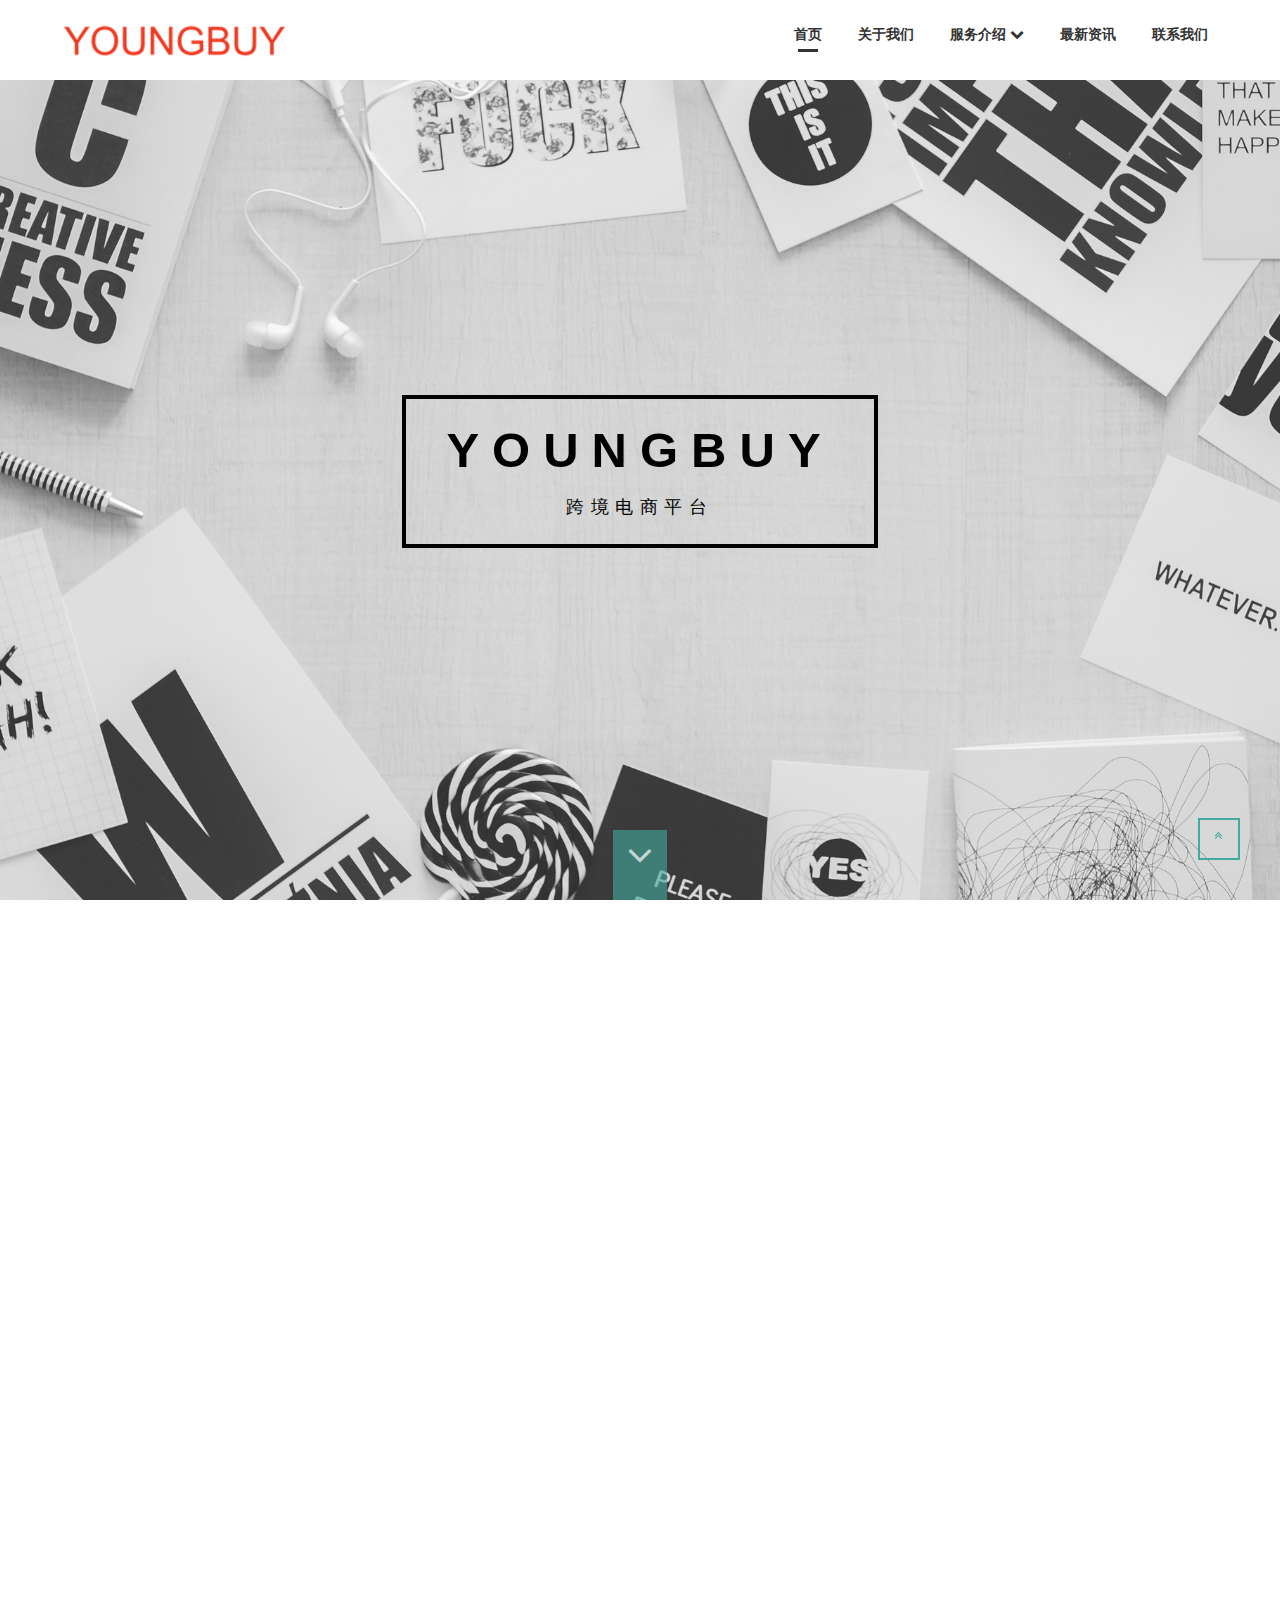
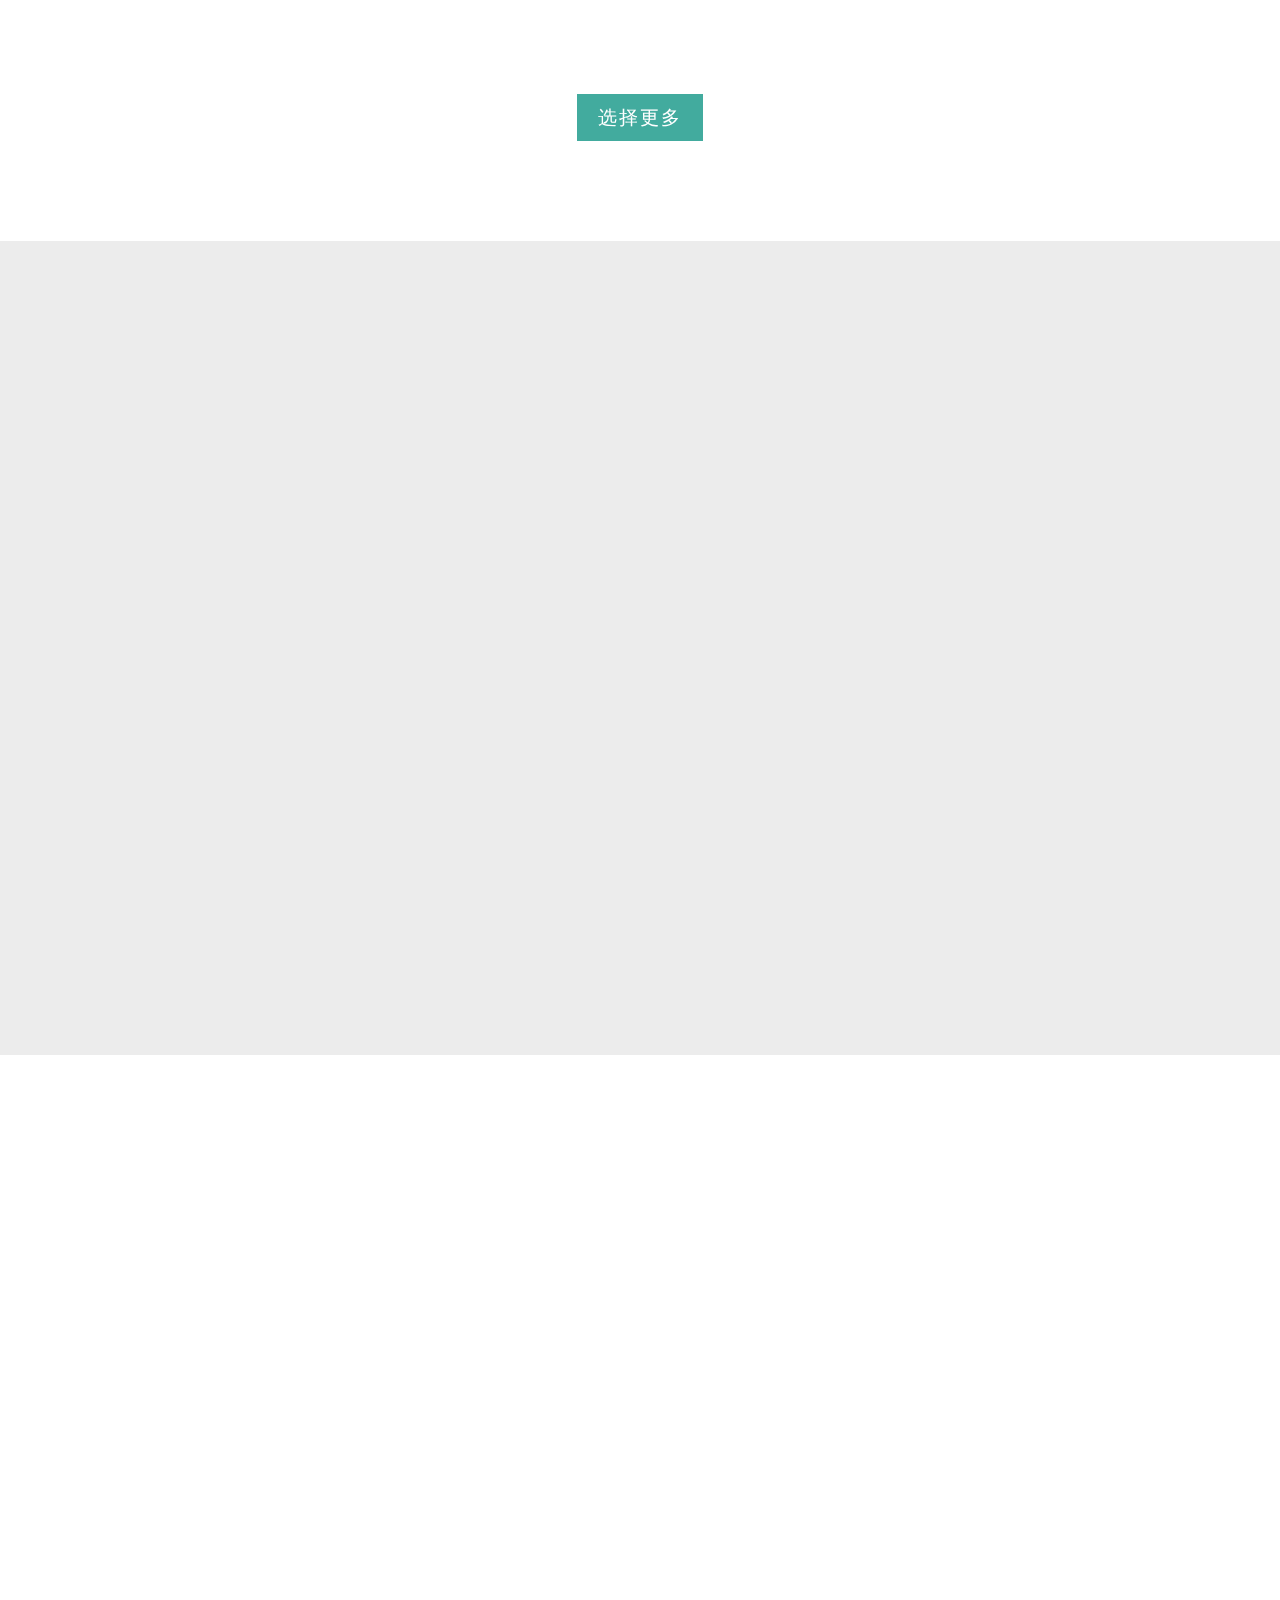
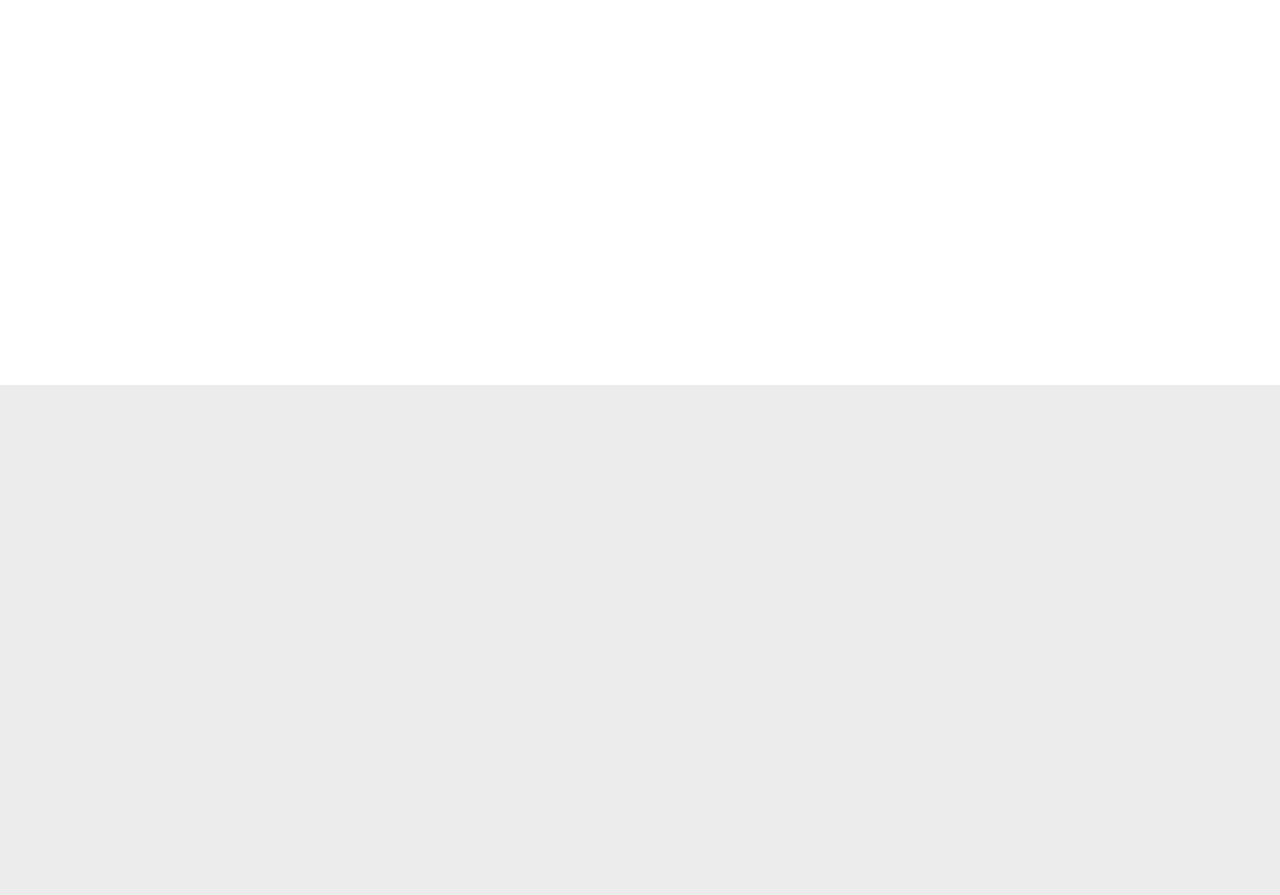
<file: index.html>
<!--
 * @Descripttion: 
 * @Version: 
 * @Author: rsvici
 * @Date: 2017-09-19 22:24:46
 -->
<!DOCTYPE html>
<html lang="en">

<head>
	<meta charset="utf-8" />
	<meta http-equiv="X-UA-Compatible" content="IE=edge" />
	<meta name="viewport" content="width=device-width, initial-scale=1" />
	<meta name="description" content="Free Responsive Html5 Templates">
	<meta name="author" content="">

	<title>YoungBuy</title>

	<!-- Bootstrap Core CSS -->
	<link href="css/bootstrap.min.css" rel="stylesheet" type="text/css">

	<!-- Custom CSS -->
	<link href="css/style.css" rel="stylesheet">

	<!-- Animate.css -->
	<link href="css/animate.css" rel="stylesheet" media="all" type="text/css">

	<!-- Custom Fonts -->
	<link href="font-awesome/css/font-awesome.min.css" rel="stylesheet" type="text/css">

	<!-- Owl Carousel Assets -->
	<link href="owl-carousel/owl.carousel.css" rel="stylesheet">
	<!-- <link href="owl-carousel/owl.theme.css" rel="stylesheet"> -->

	<!-- HTML5 Shim and Respond.js IE8 support of HTML5 elements and media queries -->
	<!-- WARNING: Respond.js doesn't work if you view the page via file:// -->
	<!--[if lt IE 9]>
        <script src="js/html5shiv.js"></script>
        <script src="js/respond.min.js"></script>
    <![endif]-->
</head>

<body id="page-top" class="index-page">
	<div class="wrap-body">

		<!--////////////////////////////////////Header-->
		<header>
			<!---Main Header--->
			<div class="main-header">

				<!--Navigation-->
				<nav id="menu" class="navbar">

				</nav>

				<!-- Static Header -->
				<div class="header-text">
					<div class="header-text-inner">
						<h1>YoungBuy</h1>
						<p>跨境电商平台</p>
					</div>
				</div><!-- /header-text -->
				<!---Scroller--->
				<div id="scroll-page-content">
					<a href="#page-content" class="scroller">
						<div class="scroller-button">
							<i class="fa fa-angle-down"></i>
						</div>
					</a>
				</div>
			</div>
		</header>
		<!-- /Section: intro -->


		<!--////////////////////////////////////Container-->
		<section id="page-content" class="index-page">

			<!-- ////////////Content Box 01 -->
			<section class="box-content box-1">
				<div class="">
					<div class="heading wow fadeInUp" data-wow-delay=".1s" data-wow-duration="1s">
						<h2>服务介绍</h2>
						<hr class="line">
						<!-- <div class="intro">Our Collection Of Modern Photography. See also our portfolio on <a href="#">Behance</a>
						</div> -->
					</div>
					<div class="content no-gutter wow fadeIn" data-wow-delay=".1s" data-wow-duration="1s">
						<div class="portfolio-box col-lg-3 col-md-4 col-xs-6">
							<div class="portfolio-box-inner">
								<img src="images/1.jpg" class="img-responsive" alt="">
								<div class="portfolio-box-caption">
									<div class="portfolio-box-description">
										<h3 class="product-name">跨境保税</h3>
										<p class="product-category">跨境保税模式，又称跨境物流保税备货模式</p>
										<p class="product-category">保税备货模式是跨境电商从供应链处批量采购商品存放于保税仓，用户下单后货物直接从保税仓发出，在进行清关最后到消费者手里。</p>
									</div>
								</div>
							</div>
						</div>

						<div class="portfolio-box col-lg-3 col-md-4 col-xs-6">
							<div class="portfolio-box-inner">
								<img src="images/3.jpg" class="img-responsive" alt="">
								<div class="portfolio-box-caption">
									<div class="portfolio-box-description">
										<h3 class="product-name">保税仓储</h3>
										<p class="product-category">
											保税仓是外国商品存入保税区后，不必缴纳进口关税，可自由出口，只需交纳存储费和少量费用，即商品全部由国海外批量采购，将货通过海运等方式集中囤积在保税区，当网上订单产生时，再直接清关发货进行国内派送。
										</p>
										<p class="product-category">订单发货可以及时清关，到货时效快；大批量采购并运送至保税区，运费成本更低。</p>

									</div>
								</div>
							</div>
						</div>
						<div class="portfolio-box col-lg-3 col-md-4 col-xs-6">
							<div class="portfolio-box-inner">
								<img src="images/4.jpg" class="img-responsive" alt="">
								<div class="portfolio-box-caption">
									<div class="portfolio-box-description">
										<h3 class="product-name">在线商城</h3>
										<p class="product-category">我们拥有可以供商家操作，上架商品供用户购买的在线商城。</p>
										<p class="product-category">商家可以自行设计商铺的小程序页面</p>
										<p class="product-category">商家拥有独立的自身用户群体，不用担心用户流失</p>

									</div>
								</div>
							</div>
						</div>
						<div class="portfolio-box col-lg-3 col-md-4 col-xs-6">
							<div class="portfolio-box-inner">
								<img src="images/5.jpg" class="img-responsive" alt="">
								<div class="portfolio-box-caption">
									<div class="portfolio-box-description">
										<h3 class="product-name">扬万供应链</h3>
										<p class="product-category">提供向海关进行商品备案的资质环境</p>
										<p class="product-category">并为商户的订单提供订单申报功能，申报成功后自动由保税仓进行发货</p>
										<p class="product-category">为商家提供多个线上销售人员，同步销售，海量推广，您只要加入我们即可</p>
									</div>
								</div>
							</div>
						</div>
						<div class="portfolio-box col-lg-3 col-md-4 col-xs-6">
							<div class="portfolio-box-inner">
								<img src="images/6.jpg" class="img-responsive" alt="">
								<div class="portfolio-box-caption">
									<div class="portfolio-box-description">
										<h3 class="product-name">代购之家</h3>
										<p class="product-category">海外代购，可以借助我们扬万供应链，以跨境保税模式进入国内，阳光清关</p>
										<p class="product-category">自己可以保留自己独立的货权收益，同时，商品进入公共库，可以全民创业全员销售</p>
										<p class="product-category">代购可以更集中的将精力放在全球选好货上，躺着赚钱</p>

									</div>
								</div>
							</div>
						</div>
						<div class="portfolio-box col-lg-3 col-md-4 col-xs-6">
							<div class="portfolio-box-inner">
								<img src="images/7.jpg" class="img-responsive" alt="">
								<div class="portfolio-box-caption">
									<div class="portfolio-box-description">
										<h3 class="product-name">人比货疯狂</h3>
										<p class="product-category">您可以没有货源</p>
										<p class="product-category">您可以不用管卖出的商品是怎么联系快递如何发货到用户手上</p>
										<p class="product-category">只要您有一颗想要在跨境进口上勇往直前拼搏的心</p>
										<p class="product-category">您可以成为我们推广店铺的店主或推广人员</p>

									</div>
								</div>
							</div>
						</div>
						<div class="portfolio-box col-lg-3 col-md-4 col-xs-6">
							<div class="portfolio-box-inner">
								<img src="images/8.jpg" class="img-responsive" alt="">
								<div class="portfolio-box-caption">
									<div class="portfolio-box-description">
										<h3 class="product-name">运单号查询</h3>
									</div>
								</div>
							</div>
						</div>
						<div class="portfolio-box col-lg-3 col-md-4 col-xs-6">
							<div class="portfolio-box-inner">
								<img src="images/2.jpg" class="img-responsive" alt="">
								<div class="portfolio-box-caption">
									<div class="portfolio-box-description">
										<h3 class="product-name">保税仓储</h3>
										<p class="product-category"></p>
										<p class="product-category"></p>
									</div>
								</div>
							</div>
						</div>
					</div>
					<div class="text-center"><a href="archive.html" class="btn btn-skin">选择更多</a></div>
				</div>
			</section>

			<!-- ////////////Content Box 02 -->
			<section class="box-content box-2 box-style-2">
				<div class="container">
					<div class="row">
						<div class="col-md-8">
							<div class="ft-item wow fadeInLeft" data-wow-delay=".1s" data-wow-duration="1s">
								<div class="row">
									<div class="col-md-1">
										<div class="ft-icon">
											<i class="fa fa-angle-right"></i>
										</div>
									</div>
									<div class="col-md-9">
										<h5>人比货疯狂</h5>
										<p>您可以没有货源</p>
										<p>您可以不懂怎么上架商品信息</p>
										<p>您可以不用管卖出的商品是怎么联系快递如何发货到用户手上</p>
										<p>您甚至可以不懂如何算能得多少钱</p>
										<p>只要您有一颗想要在跨境进口上勇往直前拼搏的心</p>
										<p>只要您愿意将看到的好货分享给身边的亲朋好友</p>
										<p>只要您拥有足够多对生活品质有追求的微信好友</p>
										<p>您可以成为我们推广店铺的店主或推广人员</p>
									</div>
								</div>
							</div>
						</div>
						<div class="col-md-4">
							<div class="ft-b-image wow fadeIn" data-wow-delay=".1s" data-wow-duration="1s">
								<img src="images/iphonex_mockup.png" class="img-responsive" />
							</div>
						</div>
					</div>
				</div>
			</section>
			<!-- ////////////Content Box 03 -->
			<section class="box-content box-3">
				<div class="container">
					<div class="heading wow fadeInUp" data-wow-delay=".1s" data-wow-duration="1s">
						<h2>企业优势</h2>
						<hr class="line">
						<div class="intro">团队成员均沉浸互联网开发工作多年，思维活跃、技术扎实、能针对各种复杂问题快速进行有效解决</div>
					</div>
					<div class="content wow fadeIn" data-wow-delay=".1s" data-wow-duration="1s">
						<div class="row">
							<div class="col-lg-2 col-md-3 col-sm-6">
								<div class="box-item">
									<img src="images/photo-camera.png" class="img-responsive icon" />
									<h3>Photography</h3>
								</div>
							</div>
							<div class="col-lg-2 col-md-3 col-sm-6">
								<div class="box-item">
									<img src="images/social.png" class="img-responsive icon" />
									<h3>Social</h3>
								</div>
							</div>
							<div class="col-lg-2 col-md-3 col-sm-6">
								<div class="box-item">
									<img src="images/seo.png" class="img-responsive icon" />
									<h3>SEO</h3>
								</div>
							</div>
							<div class="col-lg-2 col-md-3 col-sm-6">
								<div class="box-item">
									<img src="images/design.png" class="img-responsive icon" />
									<h3>Design</h3>
								</div>
							</div>
							<div class="col-lg-2 col-md-3 col-sm-6">
								<div class="box-item">
									<img src="images/ux.png" class="img-responsive icon" />
									<h3>UX</h3>
								</div>
							</div>
							<div class="col-lg-2 col-md-3 col-sm-6">
								<div class="box-item">
									<img src="images/credit-card.png" class="img-responsive icon" />
									<h3>Ecommerce</h3>
								</div>
							</div>
						</div>
					</div>
				</div>
			</section>

			<!-- ////////////Content Box 04 -->
			<!-- <section class="box-content box-4 box-style-2">
				<div class="container">
					<div class="heading wow fadeInUp" data-wow-delay=".1s" data-wow-duration="1s">
						<h2>What Our Clients Say</h2>
						<hr class="line">
						<div class="intro">Lastest Project We Working On</div>
					</div>
					<div class="row">
						<div class="col-md-4">
							<div class="box-item">
								<img src="images/partner1.png" class="img-responsive icon" />
								<h3>GREAT & FAST SERVICES</h3>
								<p>Lorem ipsum dolor sit amet, consectetur adipisicing elit, sed do eiusmod tempor incididunt ut labore
									et adipisicing elit</p>
							</div>
						</div>
						<div class="col-md-4">
							<div class="box-item">
								<img src="images/partner2.png" class="img-responsive icon" />
								<h3>GREAT & FAST SERVICES</h3>
								<p>Lorem ipsum dolor sit amet, consectetur adipisicing elit, sed do eiusmod tempor incididunt ut labore
									et adipisicing elit</p>
							</div>
						</div>
						<div class="col-md-4">
							<div class="box-item">
								<img src="images/partner3.png" class="img-responsive icon" />
								<h3>GREAT & FAST SERVICES</h3>
								<p>Lorem ipsum dolor sit amet, consectetur adipisicing elit, sed do eiusmod tempor incididunt ut labore
									et adipisicing elit</p>
							</div>
						</div>
					</div>
					<div class="row">
						<div class="col-md-4">
							<div class="box-item">
								<img src="images/partner1.png" class="img-responsive icon" />
								<h3>GREAT & FAST SERVICES</h3>
								<p>Lorem ipsum dolor sit amet, consectetur adipisicing elit, sed do eiusmod tempor incididunt ut labore
									et adipisicing elit</p>
							</div>
						</div>
						<div class="col-md-4">
							<div class="box-item">
								<img src="images/partner3.png" class="img-responsive icon" />
								<h3>GREAT & FAST SERVICES</h3>
								<p>Lorem ipsum dolor sit amet, consectetur adipisicing elit, sed do eiusmod tempor incididunt ut labore
									et adipisicing elit</p>
							</div>
						</div>
						<div class="col-md-4">
							<div class="box-item">
								<img src="images/partner2.png" class="img-responsive icon" />
								<h3>GREAT & FAST SERVICES</h3>
								<p>Lorem ipsum dolor sit amet, consectetur adipisicing elit, sed do eiusmod tempor incididunt ut labore
									et adipisicing elit</p>
							</div>
						</div>
					</div>
				</div>
			</section> -->

			<!-- ////////////Content Box 05 -->
			<section class="box-content box-5 box-style-3">
				<div class="container">
					<div class="row">
						<div class="box-item wow fadeInDown" data-wow-delay=".1s" data-wow-duration="1s">
							<blockquote>
								<p>Stet clita kasd gubergren, no sea takimata sanctus est Lorem ipsum dolor sit amet vultatup duista.
								</p>
							</blockquote>
						</div>
					</div>
				</div>
			</section>

			<!-- ////////////Content Box 06 -->
			<!-- <section class="box-content box-6">
				<div class="container">
					<div class="heading wow fadeInUp" data-wow-delay=".1s" data-wow-duration="1s">
						<h2>Lastest From Blog</h2>
						<hr class="line">
						<div class="intro">Lastest Project We Working On</div>
					</div>
					<div class="content">
						<div id="owl-blog" class="owl-carousel">
							<div class="item">
								<div class="box-item">
									<img src="images/10.jpg" class="img-responsive" />
									<div class="content">
										<h3><a href="single.html">Planning Our Honeymoon</a></h3>
										<p>Suspendisse porttitor sapien ac lectus euismod imperdiet. Curabitur nec nibh at massa
											pellentesque accumsan eu id nibh. Donec accumsan ut mi et tincidunt. Aliquam eget metus nec leo
											tempor bibendum. Phasellus tincidunt lobortis metus. Duis euismod lorem turpis at diam.</p>
										<span>MAY 21, 2017 BY VAFPRESS</span><br>
										<a class="btn btn-skin" href="single.html">Read More</a>
									</div>
								</div>
							</div>
							<div class="item">
								<div class="box-item">
									<img src="images/11.jpg" class="img-responsive" />
									<div class="content">
										<h3><a href="single.html">Brainstorming Wedding Ideas</a></h3>
										<p>Suspendisse porttitor. Aliquam eget metus nec leo tempor bibendum. Phasellus tincidunt lobortis
											metus. Duis euismod lorem turpis, viverra feugiat ipsum volutpat vitae. Fusce justo turpis,
											sodales sed placerat non, suscipit at diam.</p>
										<span>MAY 21, 2017 BY VAFPRESS</span><br>
										<a class="btn btn-skin" href="single.html">Read More</a>
									</div>
								</div>
							</div>
							<div class="item">
								<div class="box-item">
									<img src="images/12.jpg" class="img-responsive" />
									<div class="content">
										<h3><a href="single.html">Planning Our Honeymoon</a></h3>
										<p>Suspendisse porttitor sapien ac lectus euismod imperdiet. Curabitur nec nibh at massa
											pellentesque accumsan eu id nibh. Donec accumsan ut mi et tincidunt. Aliquam eget metus nec leo
											tempor bibendum. Phasellus tincidunt lobortis metus. Duis euismod lorem turpis at diam.</p>
										<span>MAY 21, 2017 BY VAFPRESS</span><br>
										<a class="btn btn-skin" href="single.html">Read More</a>
									</div>
								</div>
							</div>
							<div class="item">
								<div class="box-item">
									<img src="images/13.jpg" class="img-responsive" />
									<div class="content">
										<h3><a href="single.html">Planning Our Honeymoon</a></h3>
										<p>Suspendisse porttitor sapien ac lectus euismod imperdiet. Curabitur nec nibh at massa
											pellentesque accumsan eu id nibh. Donec accumsan ut mi et tincidunt. Aliquam eget metus nec leo
											tempor bibendum. Phasellus tincidunt lobortis metus. Duis euismod lorem turpis at diam.</p>
										<span>MAY 21, 2017 BY VAFPRESS</span><br>
										<a class="btn btn-skin" href="single.html">Read More</a>
									</div>
								</div>
							</div>
						</div>
					</div>
				</div>
			</section> -->

			<!-- ////////////Content Box 07 -->
			<section class="box-content box-7 box-style-2">
				<div class="container">
					<div class="heading wow fadeInDown" data-wow-delay=".1s" data-wow-duration="1s">
						<h2>我们的品牌</h2>
						<hr class="line">
						<div class="intro">近期的项目</div>
					</div>
					<div class="content wow fadeInUp" data-wow-delay=".1s" data-wow-duration="1s">
						<div id="owl-branding" class="owl-carousel">
							<div class="item">
								<img src="images/partner-1.png" class="img-responsive" />
							</div>
							<div class="item">
								<img src="images/partner-2.png" class="img-responsive" />
							</div>
							<div class="item">
								<img src="images/partner-3.png" class="img-responsive" />
							</div>
							<div class="item">
								<img src="images/partner-4.png" class="img-responsive" />
							</div>
							<div class="item">
								<img src="images/partner-5.png" class="img-responsive" />
							</div>
							<div class="item">
								<img src="images/partner-6.png" class="img-responsive" />
							</div>
						</div>
					</div>
				</div>
			</section>

		</section>

		<!--////////////////////////////////////Footer-->
		<footer id="footer">
		
		</footer>
		<!-- Footer -->
		<div id="page-top"><a href="#page-top" class="btn btn-toTop"><i class="fa fa-angle-double-up"></i></a></div>

		<!-- ========== Scripts ========== -->
		<script src="js/jquery-3.1.1.min.js"></script>
		<script src="js/bootstrap.min.js"></script>
		<script src="js/jquery.localScroll.min.js"></script>
		<script src="js/jquery.scrollTo.min.js"></script>
		<script src="js/SmoothScroll.js"></script>
		<script src="js/wow.min.js"></script>

		<!-- Owl Carousel JS -->
		<script src="owl-carousel/owl.carousel.js"></script>

		<!-- Definity JS -->
		<script src="js/main.js"></script>
		<script>
			$("#menu").load("./public/header.html");
			$("#footer").load("./public/footer.html");

		</script>
	</div>
</body>

</html>
</file>
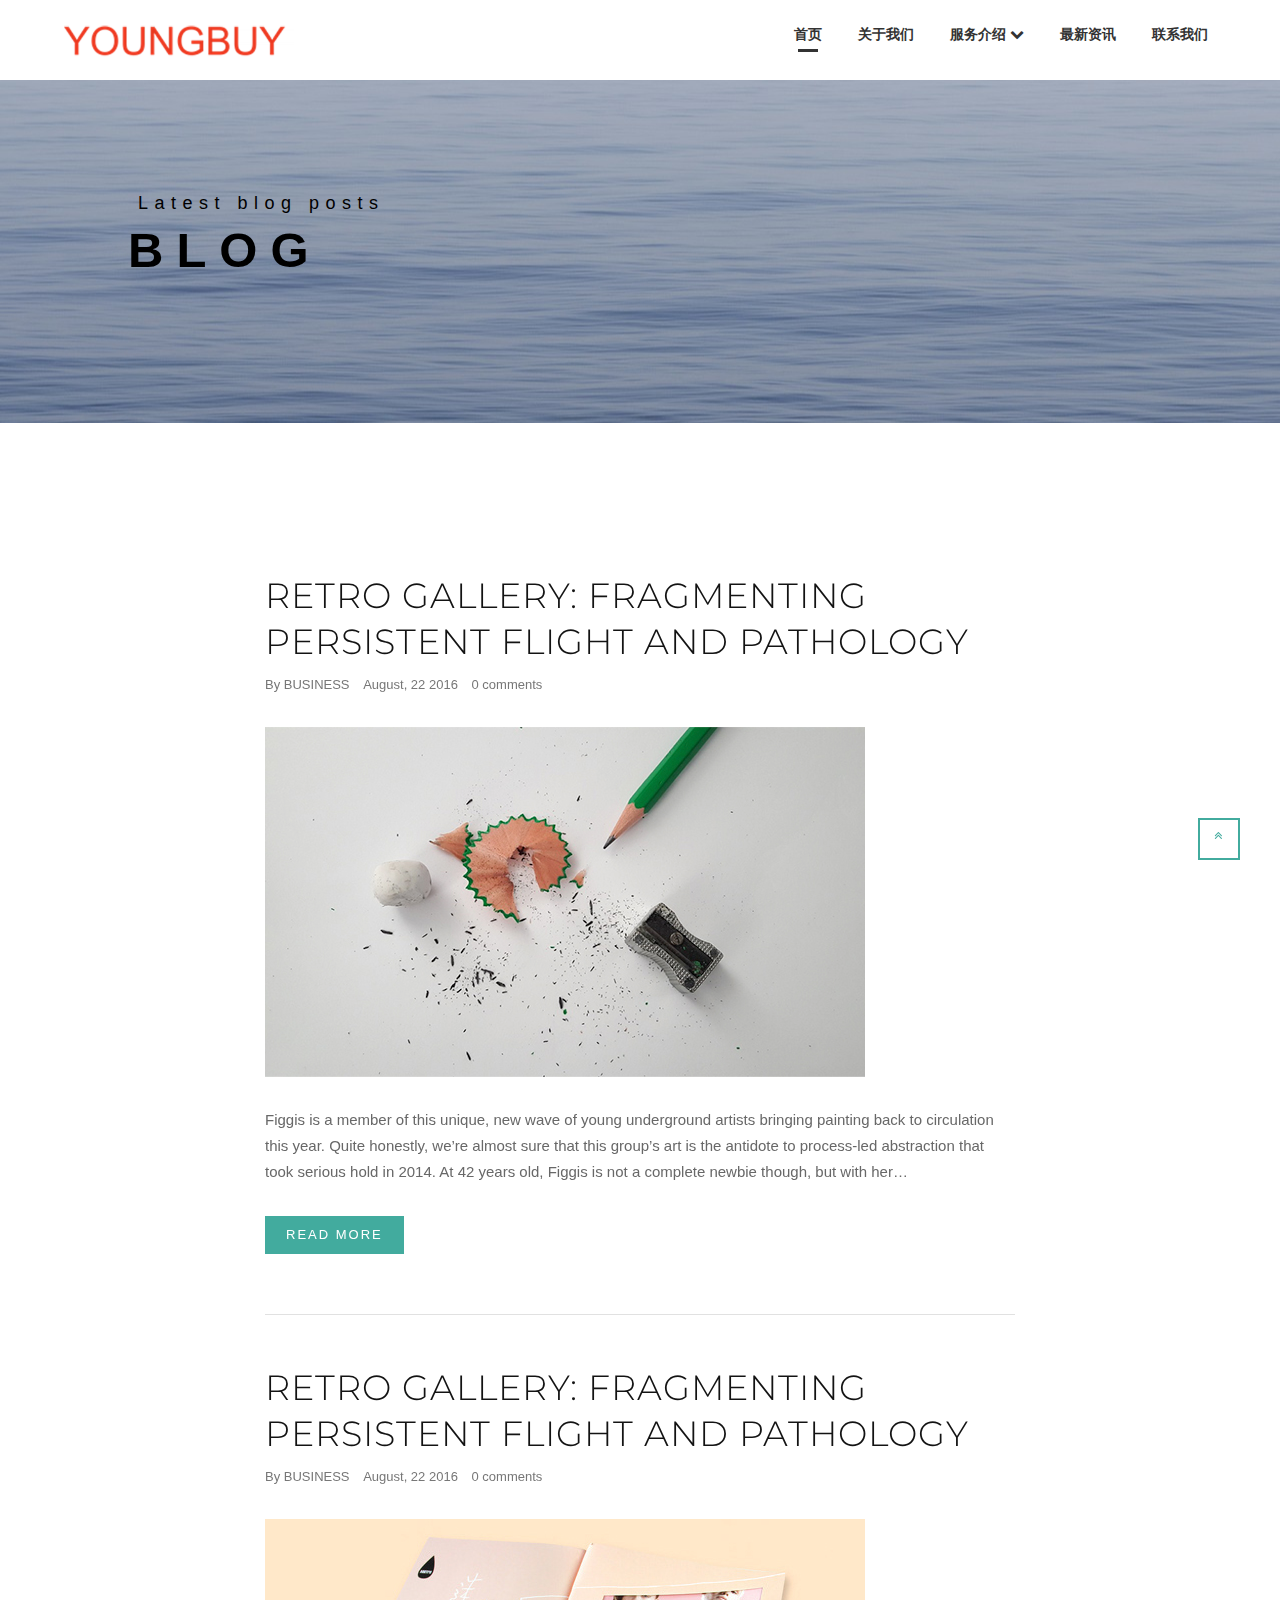
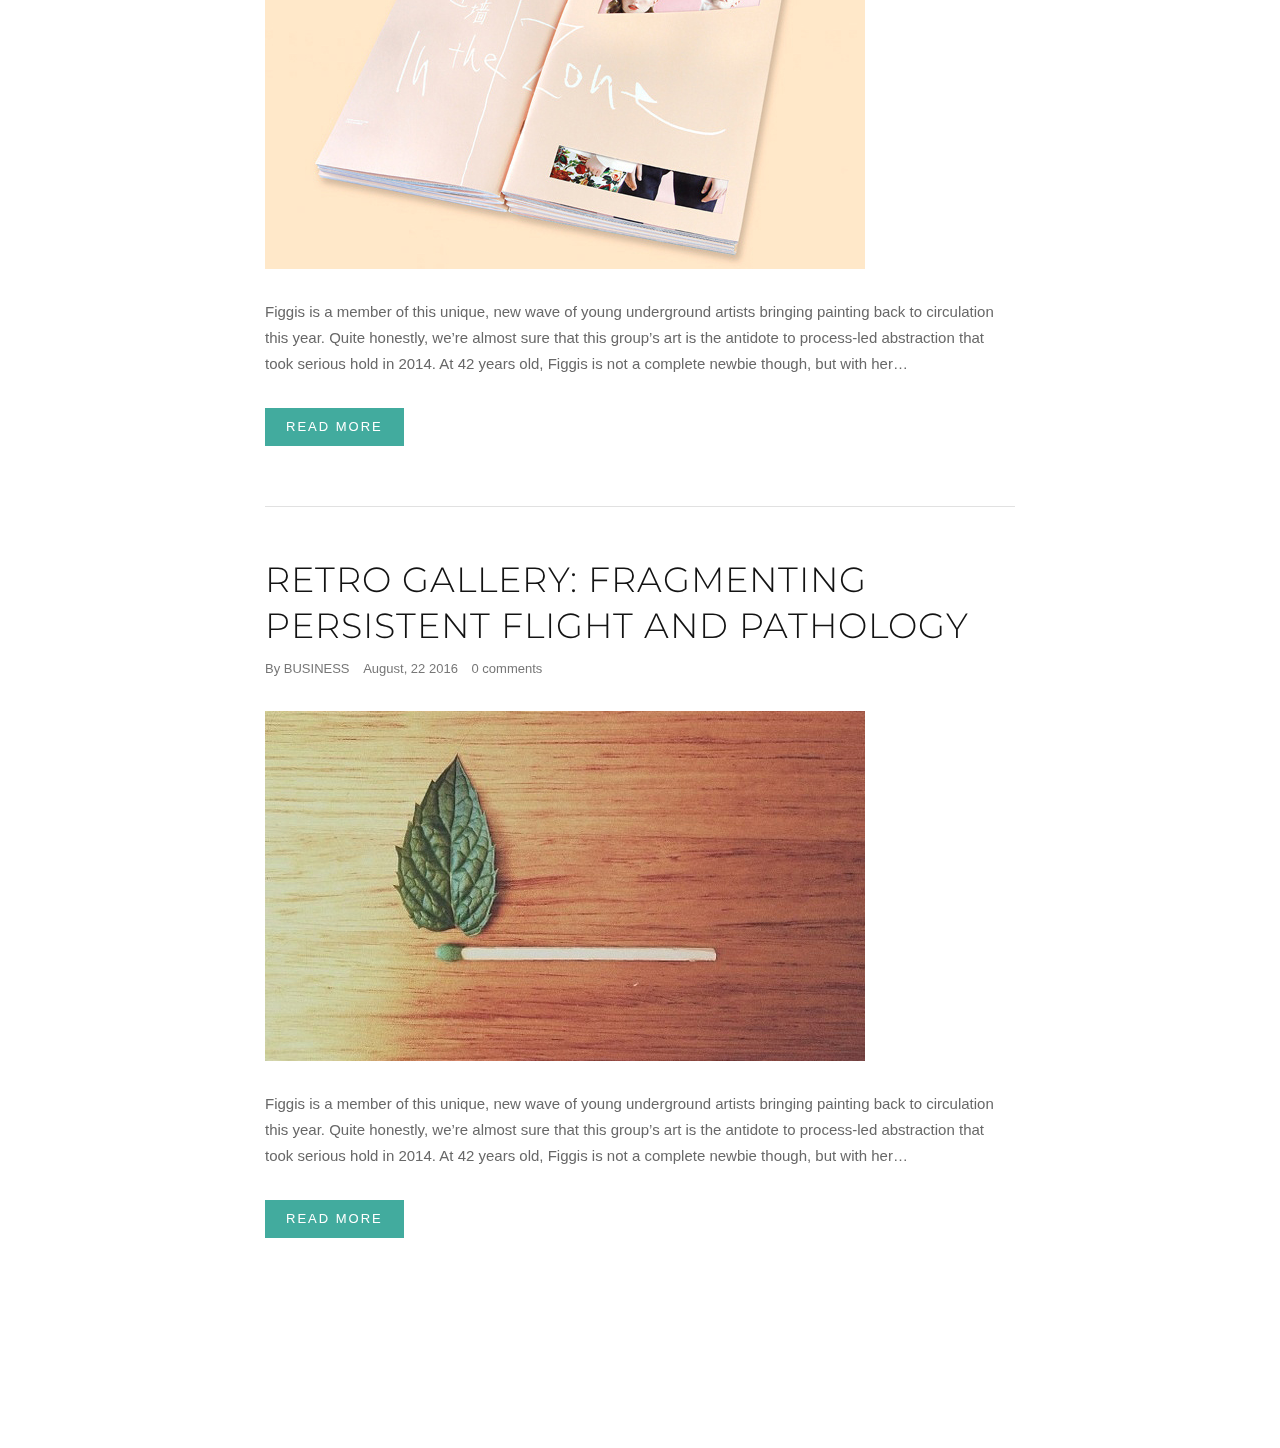
<file: archive.html>
<!--
 * @Descripttion: 
 * @Version: 
 * @Author: rsvici
 * @Date: 2017-09-19 22:24:47
 -->
<!DOCTYPE html>
<html lang="en">

<head>
	<meta charset="utf-8" />
	<meta http-equiv="X-UA-Compatible" content="IE=edge" />
	<meta name="viewport" content="width=device-width, initial-scale=1" />
	<meta name="description" content="Free Responsive Html5 Templates">
	<meta name="author" content="">

	<title>YoungBuy</title>

	<!-- Bootstrap Core CSS -->
	<link href="css/bootstrap.min.css" rel="stylesheet" type="text/css">

	<!-- Custom CSS -->
	<link href="css/style.css" rel="stylesheet">

	<!-- Animate.css -->
	<link href="css/animate.css" rel="stylesheet" media="all" type="text/css">

	<!-- Custom Fonts -->
	<link href="font-awesome/css/font-awesome.min.css" rel="stylesheet" type="text/css">



	<!-- HTML5 Shim and Respond.js IE8 support of HTML5 elements and media queries -->
	<!-- WARNING: Respond.js doesn't work if you view the page via file:// -->
	<!--[if lt IE 9]>
        <script src="js/html5shiv.js"></script>
        <script src="js/respond.min.js"></script>
    <![endif]-->
</head>

<body id="page-top" class="sub-page">
	<div class="wrap-body">

		<!--////////////////////////////////////Header-->
		<header>
			<!---Main Header--->
			<div class="main-header">

				<!--Navigation-->
				<nav id="menu" class="navbar">

				</nav>

				<!-- Static Header -->
				<div class="header-text">
					<div class="header-text-inner">
						<p class="wow fadeIn" data-wow-duration="2s" data-wow-delay=".7s">Latest blog posts</p>
						<h1 class="wow fadeInLeft" data-wow-duration="1.5s">Blog</h1>
					</div>
				</div><!-- /header-text -->
			</div>
		</header>
		<!-- /Section: intro -->

		<!-- /////////////////////////////////////////Content -->
		<div id="page-content">

			<div class="box-content">
				<div class="container">
					<div class="row">
						<div class="col-md-8 col-md-offset-2">
							<!-----------------Content-------------------->
							<article>
								<div class="wrap-post">
									<!--Start Box-->
									<div class="entry-header">
										<h2 class="entry-title"><a href="single.html">RETRO GALLERY: FRAGMENTING PERSISTENT FLIGHT AND
												PATHOLOGY</a></h2>
										<span class="entry-meta">
											<ul class="list-inline link">
												<li>By <a href="#">BUSINESS</a></li>
												<li><a href="#">August, 22 2016</a></li>
												<li><a href="#">0 comments</a></li>
											</ul>
										</span>
									</div>
									<div class="post-thumbnail-wrap">
										<div class="portfolio-box zoom-effect">
											<img src="images/11.jpg" class="img-responsive" alt="">
										</div>
									</div>
									<div class="entry-content">
										<p>Figgis is a member of this unique, new wave of young underground artists bringing painting back
											to circulation this year. Quite honestly, we’re almost sure that this group’s art is the antidote
											to process-led abstraction that took serious hold in 2014. At 42 years old, Figgis is not a
											complete newbie though, but with her…</p>
										<a class="btn btn-skin" href="single.html">Read More</a>
									</div>
								</div>
							</article>
							<article>
								<div class="wrap-post">
									<!--Start Box-->
									<div class="entry-header">
										<h2 class="entry-title"><a href="single.html">RETRO GALLERY: FRAGMENTING PERSISTENT FLIGHT AND
												PATHOLOGY</a></h2>
										<span class="entry-meta">
											<ul class="list-inline link">
												<li>By <a href="#">BUSINESS</a></li>
												<li><a href="#">August, 22 2016</a></li>
												<li><a href="#">0 comments</a></li>
											</ul>
										</span>
									</div>
									<div class="post-thumbnail-wrap">
										<div class="portfolio-box zoom-effect">
											<img src="images/12.jpg" class="img-responsive" alt="">
										</div>
									</div>
									<div class="entry-content">
										<p>Figgis is a member of this unique, new wave of young underground artists bringing painting back
											to circulation this year. Quite honestly, we’re almost sure that this group’s art is the antidote
											to process-led abstraction that took serious hold in 2014. At 42 years old, Figgis is not a
											complete newbie though, but with her…</p>
										<a class="btn btn-skin" href="single.html">Read More</a>
									</div>
								</div>
							</article>
							<article>
								<div class="wrap-post">
									<!--Start Box-->
									<div class="entry-header">
										<h2 class="entry-title"><a href="single.html">RETRO GALLERY: FRAGMENTING PERSISTENT FLIGHT AND
												PATHOLOGY</a></h2>
										<span class="entry-meta">
											<ul class="list-inline link">
												<li>By <a href="#">BUSINESS</a></li>
												<li><a href="#">August, 22 2016</a></li>
												<li><a href="#">0 comments</a></li>
											</ul>
										</span>
									</div>
									<div class="post-thumbnail-wrap">
										<div class="portfolio-box zoom-effect">
											<img src="images/13.jpg" class="img-responsive" alt="">
										</div>
									</div>
									<div class="entry-content">
										<p>Figgis is a member of this unique, new wave of young underground artists bringing painting back
											to circulation this year. Quite honestly, we’re almost sure that this group’s art is the antidote
											to process-led abstraction that took serious hold in 2014. At 42 years old, Figgis is not a
											complete newbie though, but with her…</p>
										<a class="btn btn-skin" href="single.html">Read More</a>
									</div>
								</div>
							</article>
						</div>
					</div>
				</div>
			</div>

		</div>

		<!--////////////////////////////////////Footer-->
		<footer id="footer">

		</footer>
		<!-- Footer -->
		<div id="page-top"><a href="#page-top" class="btn btn-toTop"><i class="fa fa-angle-double-up"></i></a></div>

		<!-- JS -->
		<script src="js/jquery-3.1.1.min.js"></script>
		<script src="js/bootstrap.min.js"></script>
		<script src="js/jquery.localScroll.min.js"></script>
		<script src="js/jquery.scrollTo.min.js"></script>
		<script src="js/SmoothScroll.js"></script>
		<script src="js/wow.min.js"></script>

		<!-- Definity JS -->
		<script src="js/main.js"></script>
		<script>
			$("#menu").load("./public/header.html");
			$("#footer").load("./public/footer.html");

		</script>
	</div>
</body>

</html>
</file>
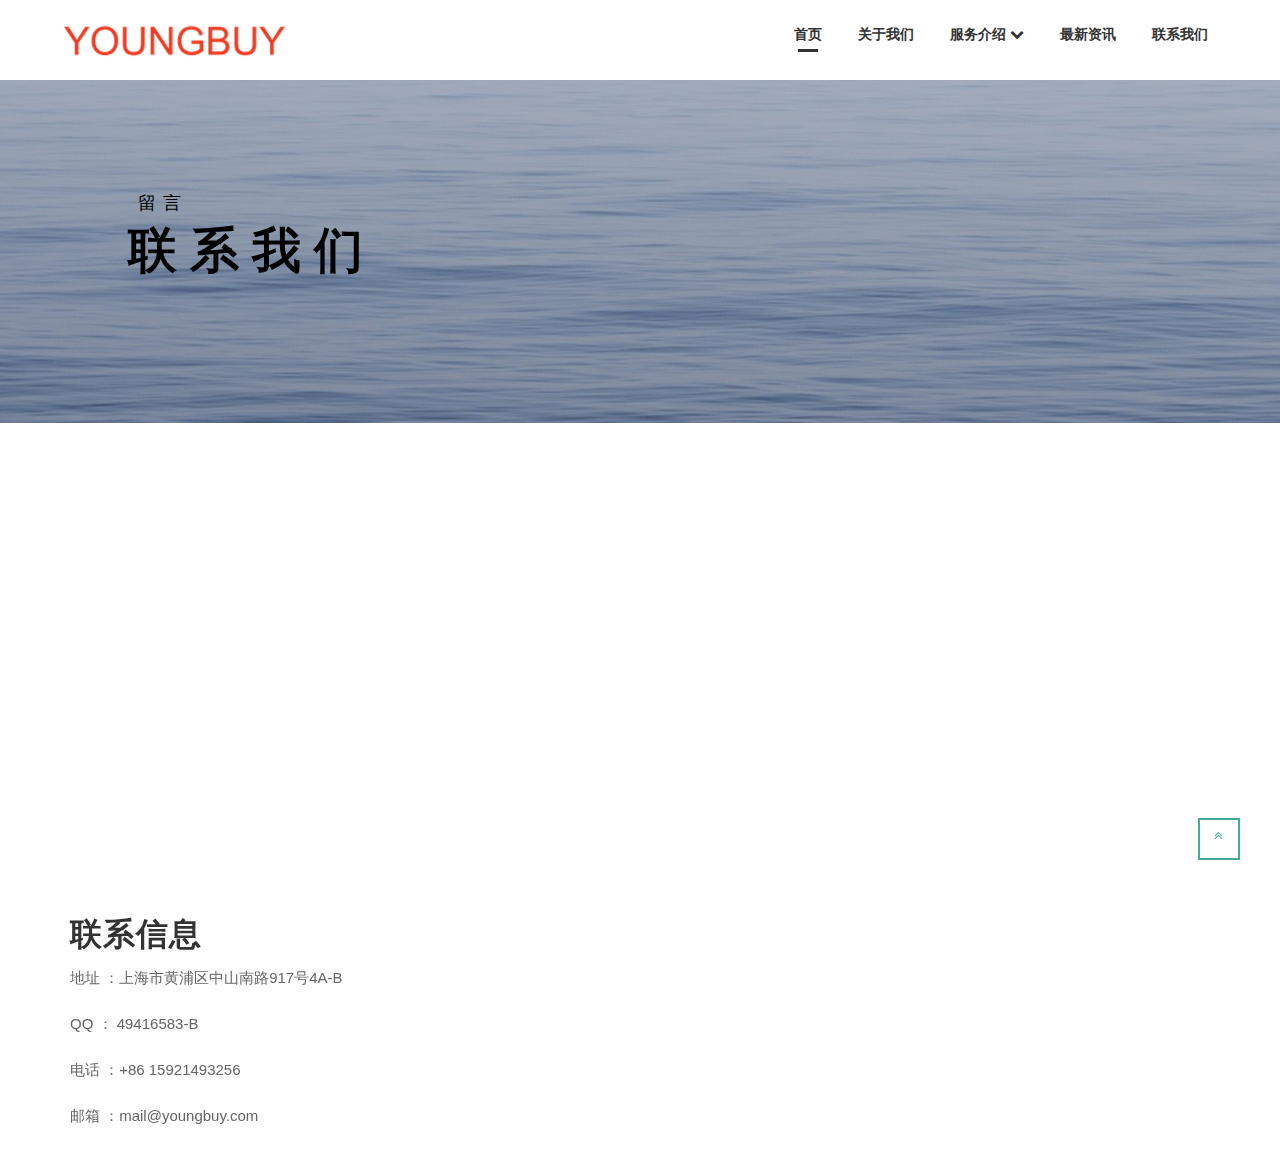
<file: contact.html>
<!--
 * @Descripttion: 
 * @Version: 
 * @Author: rsvici
 * @Date: 2017-09-19 22:24:47
 -->
<!DOCTYPE html>
<html lang="en">

<head>
	<meta charset="utf-8" />
	<meta http-equiv="X-UA-Compatible" content="IE=edge" />
	<meta name="viewport" content="width=device-width, initial-scale=1" />
	<meta name="description" content="Free Responsive Html5 Templates">
	<meta name="author" content="">

	<title>YoungBuy</title>

	<!-- Bootstrap Core CSS -->
	<link href="css/bootstrap.min.css" rel="stylesheet" type="text/css">

	<!-- Custom CSS -->
	<link href="css/style.css" rel="stylesheet">

	<!-- Animate.css -->
	<link href="css/animate.css" rel="stylesheet" media="all" type="text/css">

	<!-- Custom Fonts -->
	<link href="font-awesome/css/font-awesome.min.css" rel="stylesheet" type="text/css">


	<style>
		.amap-marker .amap-marker-label {
			border: none;
		}

		.amap-logo {
			display: none !important;
		}

		.amap-copyright {
			display: none !important;
		}

		.box-content {
			padding: 20px 0;
		}
	</style>
	<!-- HTML5 Shim and Respond.js IE8 support of HTML5 elements and media queries -->
	<!-- WARNING: Respond.js doesn't work if you view the page via file:// -->
	<!--[if lt IE 9]>
        <script src="js/html5shiv.js"></script>
        <script src="js/respond.min.js"></script>
    <![endif]-->
</head>

<body id="page-top" class="sub-page">
	<div class="wrap-body">

		<!--////////////////////////////////////Header-->
		<header>
			<!---Main Header--->
			<div class="main-header">

				<!--Navigation-->
				<nav id="menu" class="navbar">

				</nav>

				<!-- Static Header -->
				<div class="header-text">
					<div class="header-text-inner">
						<p class="wow fadeIn" data-wow-duration="2s" data-wow-delay=".7s">留言</p>
						<h1 class="wow fadeInLeft" data-wow-duration="1.5s">联系我们</h1>
					</div>
				</div><!-- /header-text -->
			</div>
		</header>
		<!-- /Section: intro -->

		<!-- /////////////////////////////////////////Content -->
		<div id="page-content">

			<!-----------------Content-------------------->
			<section class="box-content">
				<div class="container">
					<div class="row">
						<!--Start Map-->
						<div id="map" style="height: 450px;"></div>
						<!--End Map-->
						<div class="col-md-10 box-item">
							<h3>联系信息</h3>
							<p>地址 ：上海市黄浦区中山南路917号4A-B</p>
							<p>QQ ： 49416583-B</p>
							<p>电话 ：+86 15921493256 <br>
							<p>邮箱 ：mail@youngbuy.com</p>
						</div>
					</div>
				</div>
			</section>
		</div>

		<!--////////////////////////////////////Footer-->
		<footer id="footer">

		</footer>
		<!-- Footer -->
		<div id="page-top"><a href="#page-top" class="btn btn-toTop"><i class="fa fa-angle-double-up"></i></a></div>

		<!-- JS -->
		<script src="js/jquery-3.1.1.min.js"></script>
		<script src="js/bootstrap.min.js"></script>
		<script src="js/jquery.localScroll.min.js"></script>
		<script src="js/jquery.scrollTo.min.js"></script>
		<script src="js/SmoothScroll.js"></script>
		<script src="js/wow.min.js"></script>

		<script src="https://webapi.amap.com/maps?v=1.4.15&key=466fd4af47506ed3bdce5970ab4cb2a8"></script>
		<script>
			var map = new AMap.Map('map', {
				center: [121.506188, 31.2122],
				zoom: 18
			});
			// 创建一个 Marker 实例：
			var marker = new AMap.Marker({
				position: new AMap.LngLat(121.506188, 31.2122),   // 经纬度对象，也可以是经纬度构成的一维数组[116.39, 39.9]
				title: '扬万（上海）供应链有限公司'
			});

			marker.setLabel({
				//修改label相对于maker的位置
				offset: new AMap.Pixel(-80, 31),
				content: "<div class='info1'>扬万（上海）供应链有限公司</div>",
			})

			// 将创建的点标记添加到已有的地图实例：
			map.add(marker);
		</script>
		<script>
			$("#menu").load("./public/header.html");
			$("#footer").load("./public/footer.html");

		</script>
		<!-- Definity JS -->
		<script src="js/main.js"></script>
	</div>
</body>

</html>
</file>
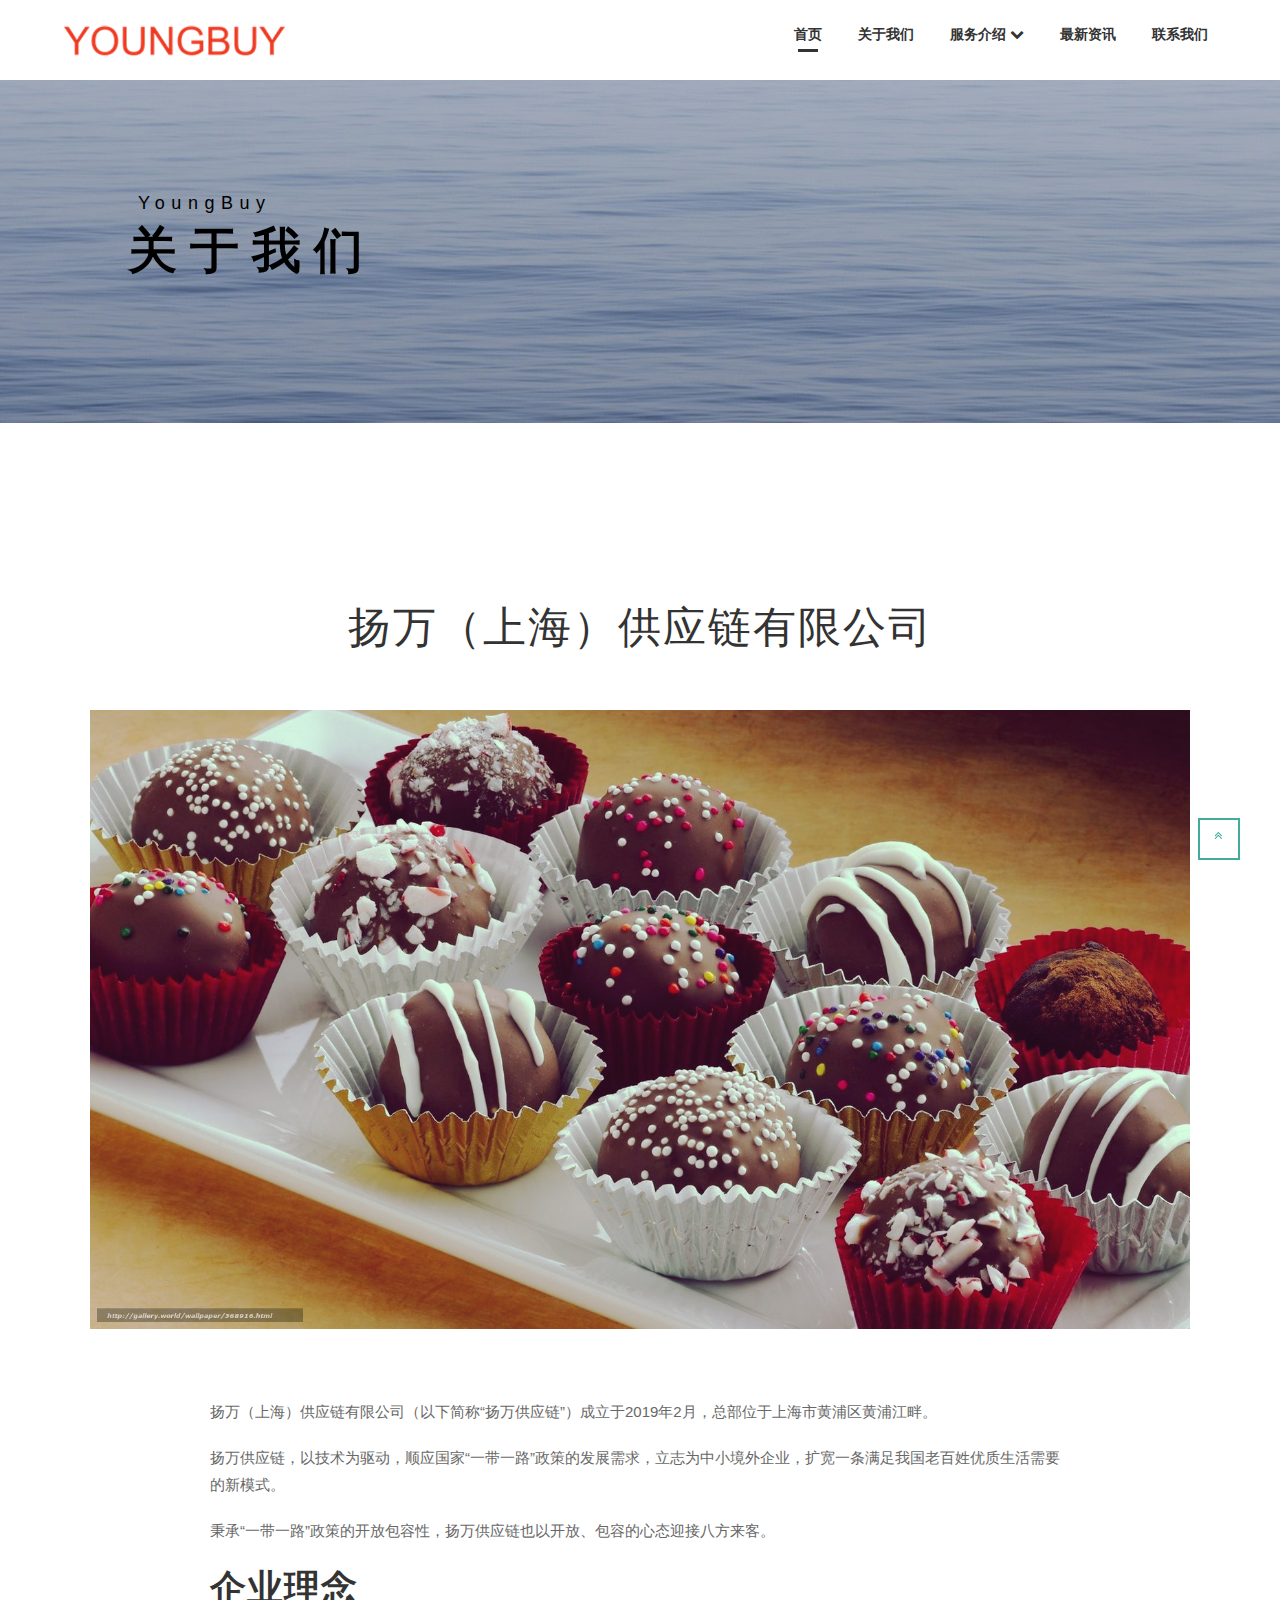
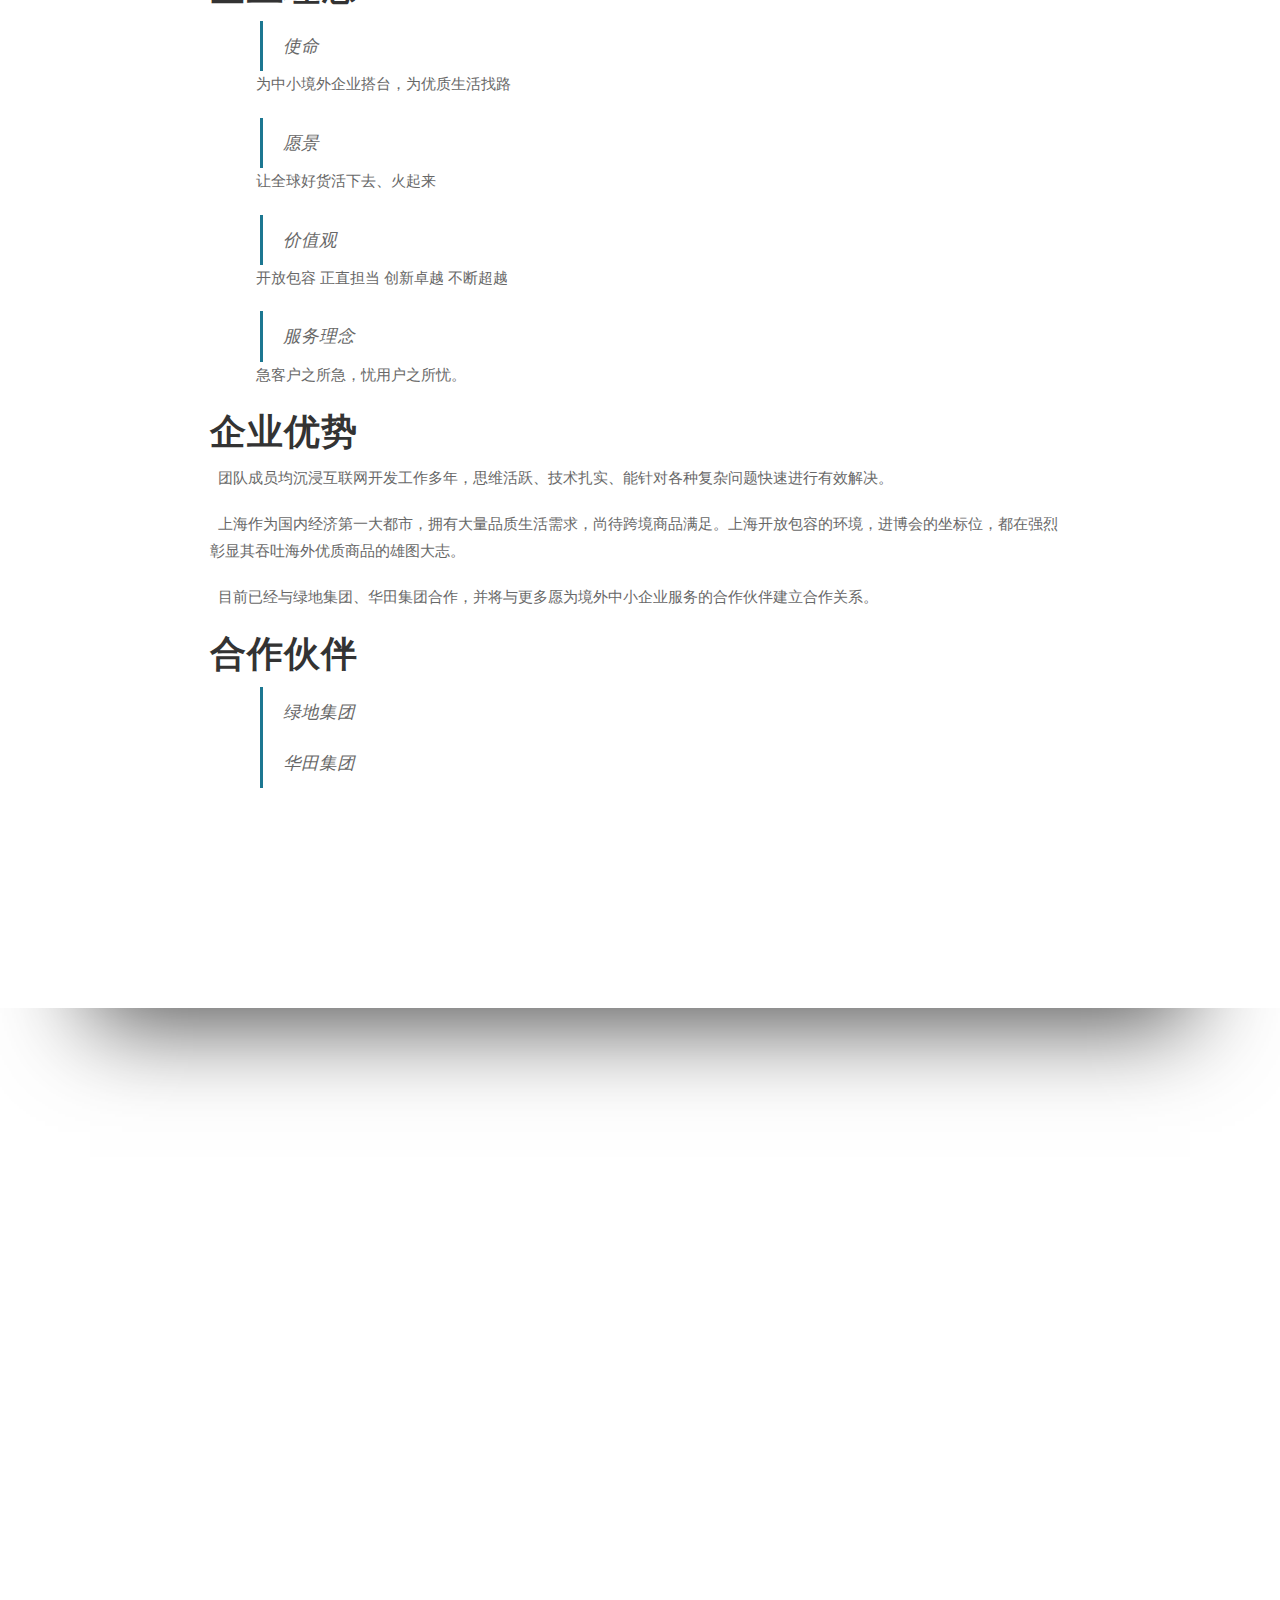
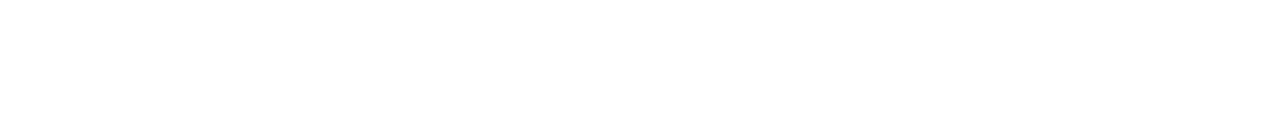
<file: single.html>
<!--
 * @Descripttion: 
 * @Version: 
 * @Author: rsvici
 * @Date: 2017-09-19 22:24:46
 -->
<!DOCTYPE html>
<html lang="en">

<head>
	<meta charset="utf-8" />
	<meta http-equiv="X-UA-Compatible" content="IE=edge" />
	<meta name="viewport" content="width=device-width, initial-scale=1" />
	<meta name="description" content="Free Responsive Html5 Templates">
	<meta name="author" content="">

	<title>YoungBuy</title>

	<!-- Bootstrap Core CSS -->
	<link href="css/bootstrap.min.css" rel="stylesheet" type="text/css">

	<!-- Custom CSS -->
	<link href="css/style.css" rel="stylesheet">

	<!-- Animate.css -->
	<link href="css/animate.css" rel="stylesheet" media="all" type="text/css">

	<!-- Custom Fonts -->
	<link href="font-awesome/css/font-awesome.min.css" rel="stylesheet" type="text/css">



	<!-- HTML5 Shim and Respond.js IE8 support of HTML5 elements and media queries -->
	<!-- WARNING: Respond.js doesn't work if you view the page via file:// -->
	<!--[if lt IE 9]>
        <script src="js/html5shiv.js"></script>
        <script src="js/respond.min.js"></script>
    <![endif]-->
</head>

<body id="page-top" class="sub-page">
	<div class="wrap-body">

		<!--////////////////////////////////////Header-->
		<header>
			<!---Main Header--->
			<div class="main-header">

				<!--Navigation-->
				<nav id="menu" class="navbar">

				</nav>

				<!-- Static Header -->
				<div class="header-text">
					<div class="header-text-inner">
						<p class="wow fadeIn" data-wow-duration="2s" data-wow-delay=".7s">YoungBuy</p>
						<h1 class="wow fadeInLeft" data-wow-duration="1.5s">关于我们</h1>
					</div>
				</div><!-- /header-text -->
			</div>
		</header>
		<!-- /Section: intro -->

		<!-- /////////////////////////////////////////Content -->
		<div id="page-content">

			<div class="box-content">
				<div class="container">
					<!-----------------Content-------------------->
					<article class="single-post">
						<div class="wrap-post">
							<!--Start Box-->
							<div class="entry-header text-center">
								<h1 class="entry-title">扬万（上海）供应链有限公司</h1>
							</div>
							<div class="post-thumbnail-wrap">
								<div class="portfolio-box zoom-effect">
									<img src="images/single.jpg" class="img-responsive" alt="">
								</div>
							</div>
							<div class="entry-content">
								<div class="excerpt">
									<p>扬万（上海）供应链有限公司（以下简称“扬万供应链”）成立于2019年2月，总部位于上海市黄浦区黄浦江畔。</p>
								</div>
								<p>扬万供应链，以技术为驱动，顺应国家“一带一路”政策的发展需求，立志为中小境外企业，扩宽一条满足我国老百姓优质生活需要的新模式。</p>

								<p>秉承“一带一路”政策的开放包容性，扬万供应链也以开放、包容的心态迎接八方来客。</p>
								<h2>企业理念</h2>
								<blockquote>
									<p>使命
									</p>
								</blockquote>
								<p>&nbsp;&nbsp;&nbsp;&nbsp;&nbsp;&nbsp;&nbsp;&nbsp;&nbsp;&nbsp;&nbsp;为中小境外企业搭台，为优质生活找路</p>
								<blockquote>
									<p>愿景
									</p>
								</blockquote>
								<p>&nbsp;&nbsp;&nbsp;&nbsp;&nbsp;&nbsp;&nbsp;&nbsp;&nbsp;&nbsp;&nbsp;让全球好货活下去、火起来
								</p>
								<blockquote>
									<p>价值观
									</p>
								</blockquote>
								<p>&nbsp;&nbsp;&nbsp;&nbsp;&nbsp;&nbsp;&nbsp;&nbsp;&nbsp;&nbsp;&nbsp;开放包容 正直担当 创新卓越 不断超越
								</p>
								<blockquote>
									<p>服务理念</p>
								</blockquote>
								<p>&nbsp;&nbsp;&nbsp;&nbsp;&nbsp;&nbsp;&nbsp;&nbsp;&nbsp;&nbsp;&nbsp;急客户之所急，忧用户之所忧。
								</p>
								<h2>企业优势</h2>
								<p>&nbsp;&nbsp;团队成员均沉浸互联网开发工作多年，思维活跃、技术扎实、能针对各种复杂问题快速进行有效解决。
								</p>
								<p>&nbsp;&nbsp;上海作为国内经济第一大都市，拥有大量品质生活需求，尚待跨境商品满足。上海开放包容的环境，进博会的坐标位，都在强烈彰显其吞吐海外优质商品的雄图大志。
								</p>
								<p>&nbsp;&nbsp;目前已经与绿地集团、华田集团合作，并将与更多愿为境外中小企业服务的合作伙伴建立合作关系。
								</p>
								<h2>合作伙伴</h2>
								<blockquote>
									<p>绿地集团
									</p>
								</blockquote>
								<blockquote>
									<p>华田集团
									</p>
								</blockquote>
						</div>
					</article>
				</div>

			</div>

		</div>

		<!--////////////////////////////////////Footer-->
		<footer id="footer">
		</footer>
		<!-- Footer -->
		<div id="page-top"><a href="#page-top" class="btn btn-toTop"><i class="fa fa-angle-double-up"></i></a></div>

		<!-- JS -->
		<!-- ========== Scripts ========== -->
		<script src="js/jquery-3.1.1.min.js"></script>
		<script src="js/bootstrap.min.js"></script>
		<script src="js/jquery.localScroll.min.js"></script>
		<script src="js/jquery.scrollTo.min.js"></script>
		<script src="js/SmoothScroll.js"></script>
		<script src="js/wow.min.js"></script>

		<!-- Definity JS -->
		<script src="js/main.js"></script>
		<script>
			$("#menu").load("./public/header.html");
			$("#footer").load("./public/footer.html");

		</script>
	</div>
</body>

</html>
</file>
<file: css/style.css>
/* ==== Google font ==== */
@import url('https://fonts.googleapis.com/css?family=Cabin:400,500,600,700|Montserrat:300,400,500,600,700,800,900|Open+Sans:300,400,600,700,800');

/* ---------------------------------------------------------------------------- */
/* ------------------------------------Html-Body------------------------------- */
/* ---------------------------------------------------------------------------- */
body {
    font-family: 'Roboto', sans-serif;
    font-weight: 300;
    color: #666;
    background-color: #fff;
    font-size: 15px;
    line-height: 1.75;
    hyphens: auto;
    overflow-wrap: break-word;
}

html,
body {
    width: 100%;
    padding: 0;
    margin: 0;
}

/* ---------------------------------------------------------------------------- */
/* ---------------------------------------------------------------------------- */
/* ---------------------------------------------------------------------------- */
html {
    -webkit-text-size-adjust: none;
}

.video embed,
.video object,
.video iframe {
    width: 100%;
    height: auto;
}

img {
    max-width: 100%;
    height: auto;
    width: auto\9;
    /* ie8 */
}

h1 {
    font-size: 38px;
}

h2 {
    font-size: 36px;
}

h3 {
    font-size: 32px;
}

h4 {
    font-size: 28px;
}

h5 {
    font-size: 24px;
}

h6 {
    font-size: 20px;
}

h1,
h2,
h3,
h4,
h5,
h6 {
    font-weight: 600;
    color: #333;
    font-family: 'Montserrat', sans-serif;
    letter-spacing: 1px;
    line-height: 1.3;
}

p {
    margin: 0 0 20px;
}

a {
    color: #42AB9E;
    -webkit-transition: all .2s ease-in-out;
    -moz-transition: all .2s ease-in-out;
    transition: all .2s ease-in-out;
}

a:hover,
a:focus {
    text-decoration: underline;
    color: #42AB9E;
}

button {
    border: none;
    outline: 0;
}

ul li {
    list-style: none;
}

input:not([type]),
input[type="color"],
input[type="email"],
input[type="number"],
input[type="password"],
input[type="tel"],
input[type="url"],
input[type="text"],
input[type="search"],
textarea,
.form-control,
select {
    border-radius: 0 0 0 0;
    box-shadow: none;
    color: #999999;
    display: block;
    font-size: 14px;
    font-weight: normal;
    height: 47px;
    line-height: 1.2;
    margin: 15px 0;
    outline: medium none;
    padding: 5px 10px;
    transition: border-color 0.2s ease-in-out 0s, color 0.2s ease-in-out 0s;
    width: 100%;
    background-color: #fff;
    border: 1px solid #777;
}

.center {
    text-align: center;
    margin: 0 auto;
}

.f-right {
    float: right;
}

.f-left {
    float: left;
}

.t-right {
    text-align: right;
}

.t-left {
    text-align: left;
}

.no-gutter>[class*=col-] {
    padding-right: 0;
    padding-left: 0;
}

.tlinks {
    text-indent: -9999px;
    height: 0;
    line-height: 0;
    font-size: 0;
    overflow: hidden;
}

.post {}

.post:after,
.post:before,
article:after,
article:before,
section:after,
section:before {
    clear: both;
    content: '\0020';
    display: block;
    visibility: hidden;
    width: 0;
    height: 0;
}

.clear {
    content: "\0020";
    display: block;
    height: 0;
    clear: both;
    visibility: hidden;
}

.clearfix:after,
.clearfix:before {
    clear: both;
    content: '\0020';
    display: block;
    visibility: hidden;
    width: 0;
    height: 0;
}

/* --Line-- */
hr.line {
    margin: 15px auto;
    padding: 0;
    max-width: 70px;
    border: 0;
    border-top: solid 3px #2b2d3f;
    text-align: center;
}

/* --Page-- */
body.index-page {}

body.sub-page {}

body.sub-page header .main-header {
    height: 47vh;
    background: url(../images/sup_showcase_bg.jpg) center center;
}

body .wrap-body {
    position: relative;
}

body .wrap-body #page-top {
    position: fixed;
    right: 40px;
    bottom: 40px;
    z-index: 999;
}

/* ---------------------------------------------------------------------------- */
/* -------------------------------Header-Styles-------------------------------- */
/* ---------------------------------------------------------------------------- */

header .main-header {
    position: relative;
    height: 100vh;
    width: 100%;
    background: url(../images/showcase_bg.jpg) center center;
    background-size: cover;
    z-index: 2;
}

body.index-page header {
    height: 100vh;
}

header.sub-header {
    background: #1D2027;
    min-height: 120px;
}

/* Header Styles */
.header-text {
    margin-top: 7vh;
    transition: opacity 1s ease 0s, transform 1s ease 0s;
    z-index: 1;
    opacity: 1;
}

body.index-page .header-text {
    text-align: center;
    margin: 35vh auto 0;
}

body.index-page .header-text .header-text-inner {
    border: 4px solid #000;
    display: inline-block;
    padding: 20px 40px;
}

body.sub-page .header-text {
    padding-left: 10%;
    margin-top: 12vh;
}

.header-text.remove {
    -moz-transform: translateY(3rem);
    -webkit-transform: translateY(3rem);
    -ms-transform: translateY(3rem);
    transform: translateY(3rem);
    -moz-transition: all 0.5s ease-in-out;
    -webkit-transition: all 0.5s ease-in-out;
    -ms-transition: all 0.5s ease-in-out;
    transition: all 0.5s ease-in-out;
    opacity: 0;
    visibility: hidden;
}

.header-text h1 {
    margin: 0 auto;
    text-transform: uppercase;
    color: #000;
    font-size: 49px;
    letter-spacing: 13px;
    font-family: 'Roboto', sans-serif;
}

.header-text p {
    margin: 10px;
    margin-bottom: 0;
    font-size: 18px;
    color: #000;
    letter-spacing: 6.5px;
}

@media(max-width:978px) {
    body.index-page .header-text h1 {
        font-size: 39px;
        letter-spacing: 10px;
    }

    body.index-page .header-text p {
        font-size: 16px;
        letter-spacing: 5px;
        margin-top: 0
    }
}

@media(max-width:767px) {
    body.index-page .header-text {
        width: 85vw;
        margin: 25vh auto 0;
    }
}

.main-header .scroller {
    position: absolute;
    bottom: 0;
    left: 0;
    right: 0;
    display: inline-block;
    font-size: 40px;
    margin: 0 auto;
    text-align: center;
    width: 80px;
}

.main-header .scroller:focus {
    color: inherit;
    text-decoration: none;
}

.main-header .scroller:hover {
    color: #ebebeb;
}

.main-header .scroller:hover .scroller-button {
    padding: 12px 14px 5px;
    background: rgba(66, 171, 158, 1);
    color: rgba(255, 255, 255, 1);
}

.main-header .scroller .scroller-button {
    -webkit-transition: all .2s ease-in-out;
    -moz-transition: all .2s ease-in-out;
    transition: all .2s ease-in-out;
    background: rgba(66, 171, 158, .6);
    display: inline-block;
    padding: 5px 14px;
    line-height: 40px;
    color: rgba(255, 255, 255, 0.7);
    height: 70px;
}

/* ---------------------------------------------------------------------------- */
/* ------------------------------------Menu------------------------------------ */
/* ---------------------------------------------------------------------------- */
#menu {
    border-radius: 0;
    padding: 10px 15px;
    text-transform: uppercase;
    font-family: Montserrat, sans-serif;
    background: #fff;
}

#menu #heading {
    float: left;
    padding-left: 15px;
    font-size: 20px;
    font-weight: 700;
    line-height: 40px;
    color: #fff;
    margin-top: 10px;
    text-transform: uppercase;
}

#menu a.navbar-brand:hover {
    color: #fff;
}

#menu .navbar-brand {
    margin: 0;
    height: auto;
    text-transform: uppercase;
    padding: 0px 18px;
}

#menu .logo {}

#menu .dropdown-menu {
    background-color: #2B2D3F;
    border: none;
    border-radius: 0;
}

#menu ul.nav .dropdown-menu li a {
    color: #fff;
}

#menu ul.nav .dropdown-menu li a:hover {
    color: #42AB9E;
}

#menu .dropdown-inner {
    display: table;
}

#menu .dropdown-inner ul {
    display: table-cell;
}

#menu .dropdown-inner a {
    min-width: 160px;
    display: block;
    padding: 3px 20px;
    clear: both;
    line-height: 20px;
    color: #000;
    margin: 0 5px;
}

#menu li.dropdown:hover>a,
#menu li.dropdown:focus>a,
#menu li.dropdown:active>a {
    color: #42AB9E;
    background: none;
}

.navbar {
    margin: 0;
}

#menu ul.nav li {
    padding-right: 16px;
}

#menu ul.nav li a {
    padding: 8px 10px;
    color: #333;
    font-size: 14px;
    font-weight: bold;
    position: relative;
}

#menu ul.nav li.active a:after {
    position: absolute;
    content: "";
    background: #333;
    bottom: 0;
    left: 50%;
    height: 3px;
    width: 20px;
    transform: translateX(-50%);
}

#menu ul.nav li.dropdown a {}

#menu .nav>li>a:hover,
#menu .nav>li>a:focus {
    color: #42AB9E;
    background: none;
}

#menu .btn-navbar {
    font-size: 20px;
    color: #FFF;
    padding: 5px 15px;
    float: right;
    border: 3px solid #fff;
}


@media (min-width: 768px) {
    #menu ul.nav {
        float: right;
        margin-top: 5px;
    }

    #menu .dropdown:hover .dropdown-menu {
        display: block;
    }

}

@media(max-width:767px) {

    #menu {
        background: #1D2027;
        padding: 10px 0;
    }

    #menu .navbar-brand {
        display: block;
        color: #fff;
        margin-top: 10px;
    }

    #menu div.dropdown-inner>ul.list-unstyled {
        display: block;
    }

    #menu .dropdown-inner a {
        width: 100%;
        color: #fff;
    }

    #menu div.dropdown-menu {
        margin-left: 0 !important;
        padding-bottom: 10px;
        background-color: rgba(0, 0, 0, 0.1);
    }

    #menu ul.nav li a {
        color: #fff;
    }
}


/* ---------------------------------------------------------------------------- */
/* -------------------------------------Content-------------------------------- */
/* ---------------------------------------------------------------------------- */
#page-content {
    position: relative;
    overflow: visible;
    z-index: 2;
    background: #ffffff;
    box-shadow: rgba(0, 0, 0, 0.7) 0 105px 90px -90px;
}

/* ---HomePage--- */
.box-content {
    padding: 100px 0;
}

.box-content .heading {
    margin-bottom: 70px;
    text-align: center;
}

.box-content .heading h2 {
    color: #2b2d3f;
    font-size: 30px;
    text-transform: uppercase;
    font-weight: 800;
    letter-spacing: 8px
}

.box-content .heading .intro {
    max-width: 300px;
    margin: auto
}

.box-content.box-style-2 {
    background: #ECECEC;
}

.box-content.box-style-3 {
    background: url(../images/bg.jpg) fixed;
}

.box-content.box-style-4 {
    background: url(../images/bg4.jpg) center center;
}

/* ---------------------------------------------------------------------------- */
/* -------------------------------------Box 1---------------------------------- */
/* ---------------------------------------------------------------------------- */
.box-content.box-1 {}

.box-content.box-1 .heading .intro a {
    font-weight: bold;
}

.box-content.box-1 .btn-skin {
    font-size: 19px;
    margin: 40px auto 0;
}

/* ---------------------------------------------------------------------------- */
/* -------------------------------------Box 2---------------------------------- */
/* ---------------------------------------------------------------------------- */
.box-content.box-2 {}

.box-content.box-2 .ft-item {
    padding: 0 20px 40px;
}

.box-content.box-2 .ft-item h5 {
    font-size: 19px;
    text-transform: uppercase;
    letter-spacing: 4px;
}

.box-content.box-2 .ft-item p {}

.box-content.box-2 .ft-icon {
    display: inline-block;
    margin: 10px 0;
    width: 40px;
    height: 40px;
    text-align: center;
    box-shadow: 0px 1px 1px rgba(0, 0, 0, 0.5);
    border: 1px solid #f8f8f8;
    border-radius: 50%;
    background: #fff;
    padding-top: 5px;
}

.box-content.box-2 .ft-icon i.fa {
    font-size: 28px;
}

.box-content.box-2 .ft-item h5,
.box-content.box-2 .ft-item p,
.box-content.box-2 .ft-item .ft-icon i.fa {
    color: #888;
    -webkit-transition: all .2s ease-in-out;
    -moz-transition: all .2s ease-in-out;
    transition: all .2s ease-in-out;
}

.box-content.box-2 .ft-item:hover h5,
.box-content.box-2 .ft-item:hover p,
.box-content.box-2 .ft-item:hover .ft-icon i.fa {
    color: #212121;
}

@media(max-width:767px) {
    .box-content.box-2 .ft-b-image {
        text-align: center;
    }

    .box-content.box-2 .ft-b-image img {
        margin: auto;
    }
}

/* ---------------------------------------------------------------------------- */
/* -------------------------------------Box 3---------------------------------- */
/* ---------------------------------------------------------------------------- */
.box-content.box-3 {
    text-align: center
}

.box-content.box-3 .box-item {
    margin-bottom: 30px;
}

.box-content.box-3 .box-item h3 {
    font-size: 19px;
}

.box-content.box-3 .box-item img.icon {
    margin: auto
}

/* ---------------------------------------------------------------------------- */
/* -------------------------------------Box 4---------------------------------- */
/* ---------------------------------------------------------------------------- */
.box-content.box-4 {}

.box-content.box-4 .box-item {
    margin: 40px auto 60px;
    float: left;
    text-align: center;
    border: 1px solid #ccc;
    padding: 0 15px 20px;
}

.box-content.box-4 .box-item h3 {
    font-size: 18px;
    text-transform: uppercase;
    margin-bottom: 20px;
}

.box-content.box-4 .box-item p {
    font-size: 14px;
    color: #816943;
}

.box-content.box-4 .box-item .icon {
    height: 100px;
    width: 100px;
    margin: -50px auto 0;
    border: 5px solid #ECECEC;
    display: block;
    border-radius: 50%;
}

.box-content.box-4 .box-item .icon img {
    border-radius: 50%;
}

/* ---------------------------------------------------------------------------- */
/* -------------------------------------Box 5---------------------------------- */
/* ---------------------------------------------------------------------------- */
.box-content.box-5 {}

.box-content.box-5 .box-item {
    text-align: center;
    color: #fff;
}

.box-content.box-5 blockquote {
    position: relative;
    padding: 40px 120px 0;
    text-align: center;
    font-size: 38px;
    border: none;
    line-height: 1.2;
}

.box-content.box-5 blockquote:before,
.box-content.box-5 blockquote:after {
    position: absolute;
    width: 60px;
    height: 60px;
    font-size: 130px;
    line-height: 1;
}

.box-content.box-5 blockquote:before {
    top: 0;
    left: 0;
    content: "\201C";
}

.box-content.box-5 blockquote:after {
    top: 0;
    right: 0;
    content: "\201D";
}

@media only screen and (max-width: 1100px) {
    .box-content.box-5 blockquote {
        font-size: 30px;
    }
}

@media only screen and (max-width: 960px) {
    .box-content.box-5 blockquote {
        padding: 30px 60px;
        font-size: 22px;
    }

    .box-content.box-5 blockquote:before,
    .box-content.box-5 blockquote:after {
        width: 30px;
        height: 30px;
        font-size: 70px;
    }
}

@media only screen and (max-width: 690px) {
    .box-content.box-5 blockquote {
        padding: 10px 30px;
        font-size: 20px;
    }

    .box-content.box-5 blockquote:before,
    .box-content.box-5 blockquote:after {
        font-size: 35px;
    }
}

/* ---------------------------------------------------------------------------- */
/* -------------------------------------Box 6---------------------------------- */
/* ---------------------------------------------------------------------------- */
.box-content.box-6 {
    border-bottom: 1px solid transparent;
    border-top: 1px solid #DDD;
}

.box-content.box-6 .box-item {
    background-color: #fff;
    margin: 0 15px 30px;
    border: 1px solid #eee;
    max-width: 500px;
}

.box-content.box-6 .box-item .content {
    padding: 10px 30px 30px;
}

.box-content.box-6 .box-item img {
    width: 100%;
}

.box-content.box-6 .box-item .content h3 {
    font-weight: 500;
    font-size: 24px;
    margin-bottom: 20px;
}

.box-content.box-6 .box-item .content h3 a {
    color: #333;
}

.box-content.box-6 .box-item .content h3 a:hover {
    color: #42AB9E;
    text-decoration: none;
}

.box-content.box-6 .box-item .content span {
    color: #a9a9a9;
    font-size: 13px;
}

.content-box.box-6 .owl-carousel .item {}

/* ---------------------------------------------------------------------------- */
/* -------------------------------------Box 7---------------------------------- */
/* ---------------------------------------------------------------------------- */
.box-content.box-7 {}


/* ---Article--- */
article.single-post {
    padding-bottom: 0;
}

article.single-post .wrap-post,
.comments-are {
    padding: 30px 20px;
    position: relative;
}

article {
    background: #ffffff;
    color: #3F3F3F;
    margin: 50px 0;
    border-bottom: 1px solid #e1e1e1;
    padding-bottom: 50px;
}

article:last-child {
    border-bottom: none;
}

article:after,
article:before {
    clear: both;
    content: '\0020';
    display: block;
    visibility: hidden;
    width: 0;
    height: 0;
}

article .post-thumbnail-wrap {
    text-align: center;
    width: 100%;
    margin-bottom: 10px;
}

article .post-thumbnail-wrap img {}

article h2.entry-title {
    font-size: 35px;
    margin: 20px 0 10px;
    font-weight: 300;
}

article h2.entry-title a {
    color: #131313;
}

article h2.entry-title a:hover {
    color: #42AB9E;
    text-decoration: none;
}

article .l-tags {
    text-align: center;
    font-size: 11px;
}

article .entry-header {
    margin-bottom: 30px;
}

article.single-post .entry-header {
    margin-bottom: 60px;
}

article.single-post .entry-header h1.entry-title {
    font-size: 43px;
    line-height: 30px;
    letter-spacing: 2px;
    font-weight: 300;
    margin: 0;
    text-transform: uppercase;
    margin-bottom: 40px;
    line-height: 1.1
}

article.single-post .entry-header h1.entry-title a {
    color: #575756;
    margin: 0;
}

article .entry-title-blog a:hover {
    color: #628d7c;
}

article .entry-header .entry-meta {
    color: #777;
    font-size: 13px;
}

article .entry-header .entry-meta a {
    color: #777;
}

article .entry-header .entry-meta a:hover {
    color: #42AB9E;
}


article .entry-content {
    text-align: left;
    margin-top: 30px;
}

article.single-post .entry-content {
    padding: 40px 120px;
}

@media(max-width:767px) {
    article.single-post .entry-content {
        padding: 30px;
    }
}

article .entry-content p {
    color: #686868;
}

article .entry-content blockquote {
    border-left: 3px solid #1c7791;
    margin: 0 50px;
    font-style: italic;
    color: #666;
    padding-left: 20px;
}

article .entry-content ol {
    float: left;
    text-align: justify;
    margin: 10px 50px;
    list-style-type: circle;
}

.comments-are {
    border-top: 1px solid #e1e1e1;
    margin: 50px 0;
}

.comments-are textarea {
    height: 170px;
}

/* ---------------------------------------------------------------------------- */
/* ------------------------------------Footer---------------------------------- */
/* ---------------------------------------------------------------------------- */
footer {
    color: #bbb;
    background-color: #212121;
    position: fixed;
    top: auto;
    bottom: 0;
    left: 0;
    width: 100%;
    display: block;
}

footer a {
    color: #bbb;
    font-weight: bold;
    text-decoration: underline
}

footer a:hover {
    color: #e9e9e9;
}

footer .wrap-footer {
    padding: 60px 0;
}

footer .footer-title {
    margin-bottom: 20px;
    position: relative;
    text-transform: uppercase;
    font-size: 16px;
    color: #fff;
}

footer .link a {
    color: #bbb;
    font-weight: bold;
    text-transform: uppercase;
    font-size: 12px;
    letter-spacing: 2px;
    display: inline-block;
    letter-spacing: 3px;
    text-decoration: none;
}

footer .link a:hover {
    color: #e9e9e9
}

footer .link li:after {
    content: "-";
    padding: 0 10px;
}

footer .link li:last-child:after {
    content: '';
    padding: 0px;
    display: none
}

footer ul.link li {
    padding: 0;
    margin: 0;
}

footer .footer-contact-form {}

footer .footer-contact-form .form-control {
    margin-bottom: 25px;
}

footer .footer-contact-form input.form-control,
footer .footer-contact-form textarea {
    background: transparent;
    border: 1px solid #666;
}

footer .footer-contact-form input.form-control:focus,
footer .footer-contact-form textarea:focus {
    box-shadow: none;
    border: 1px solid #e9e9e9;
}

footer .footer-contact-form .btn-skin {}

footer .footer-contact-info {
    padding: 30px 0 0 10px;
}

footer .contact-info-item {
    margin-top: 15px
}

footer .contact-info-item h3 {
    font-size: 16px;
    text-transform: uppercase;
    color: #e9e9e9;
    margin: 3px 0 12px;
}

footer .contact-info-item p {}

footer .contact-info-icon i.fa {
    font-size: 23px;
    color: #e9e9e9;
}


footer .bottom-footer {
    padding: 40px 0 10px;
    text-align: center;
    border-top: 1px solid rgba(255, 255, 255, .2);
}

footer .copyright {
    padding: 15px 0;
    font-size: 16px;
}

@media(max-width:767px) {
    footer {
        position: relative;
    }
}

/* ---------------------------------------------------------------------------- */
/* -----------------------------Portfolio Box---------------------------------- */
/* ---------------------------------------------------------------------------- */
.portfolio-box-inner {
    display: block;
    position: relative;
    margin: auto;
    overflow: hidden;
    height: 100%;
    width: 100%;
}

.portfolio-box {}

.portfolio-box .portfolio-box-caption {
    display: block;
    position: absolute;
    bottom: 0;
    width: 100%;
    height: 100%;
    color: #fff;
    -webkit-transition: all .35s;
    -moz-transition: all .35s;
    transition: all .35s;
}

.portfolio-box .portfolio-box-caption .portfolio-box-description {
    position: absolute;
    top: 50%;
    left: 40px;
    max-width: 80%;
    transform: translateY(-50%);
}

.portfolio-box .portfolio-box-caption .portfolio-box-description .product-category,
.portfolio-box .portfolio-box-caption .portfolio-box-description .product-name {
    -webkit-transition: all .35s;
    -moz-transition: all .35s;
    transition: all .35s;
    opacity: 0
}

.portfolio-box .portfolio-box-caption .portfolio-box-description .product-category {
    font-size: 13px;
    margin-left: 25px;
}

.portfolio-box .portfolio-box-caption .portfolio-box-description .product-name {
    font-size: 17px;
    margin: 0 0 10px -100px;
    color: #F3E43C;
}

.portfolio-box:hover .portfolio-box-caption {
    background: rgba(66, 171, 158, .9);
}


.portfolio-box:hover .portfolio-box-caption .portfolio-box-description .product-category,
.portfolio-box:hover .portfolio-box-caption .portfolio-box-description .product-name {
    margin-left: 0;
    opacity: 1
}

@media(min-width:768px) {
    .portfolio-box .portfolio-box-caption .portfolio-box-description .product-category {
        font-size: 15px;
    }

    .portfolio-box .portfolio-box-caption .portfolio-box-description .product-name {
        font-size: 19px;
    }
}

/* ---------------------------------------------------------------------------- */
/* ------------------------------------Button---------------------------------- */
/* ---------------------------------------------------------------------------- */
.btn {
    border-radius: 0;
    outline: none;
    color: #785843;
    font-family: 'Oswald', sans-serif;
    text-decoration: none;
    text-transform: uppercase;
    letter-spacing: 2px;
    font-weight: bold;
    font-size: 13px;
}

a.btn:focus {
    outline: 0;
}

.btn-skin {
    padding: 9px 20px;
    color: #fff;
    background-color: #42AB9E;
    margin: 10px 0;
    font-weight: 400;
}

.btn-skin i.fa {
    padding-left: 5px;
}

.btn-skin:hover,
.btn-skin:focus {
    color: #fff;
    background-color: #173E43;
}

.btn-toTop {
    height: 42px;
    width: 42px;
    padding: 7px 0 0;
    border: 2px solid #42AB9E;
    margin: 0;
    color: #42AB9E;
}

.btn-toTop:hover {
    background: #42AB9E;
    color: #fff;
}
</file>
